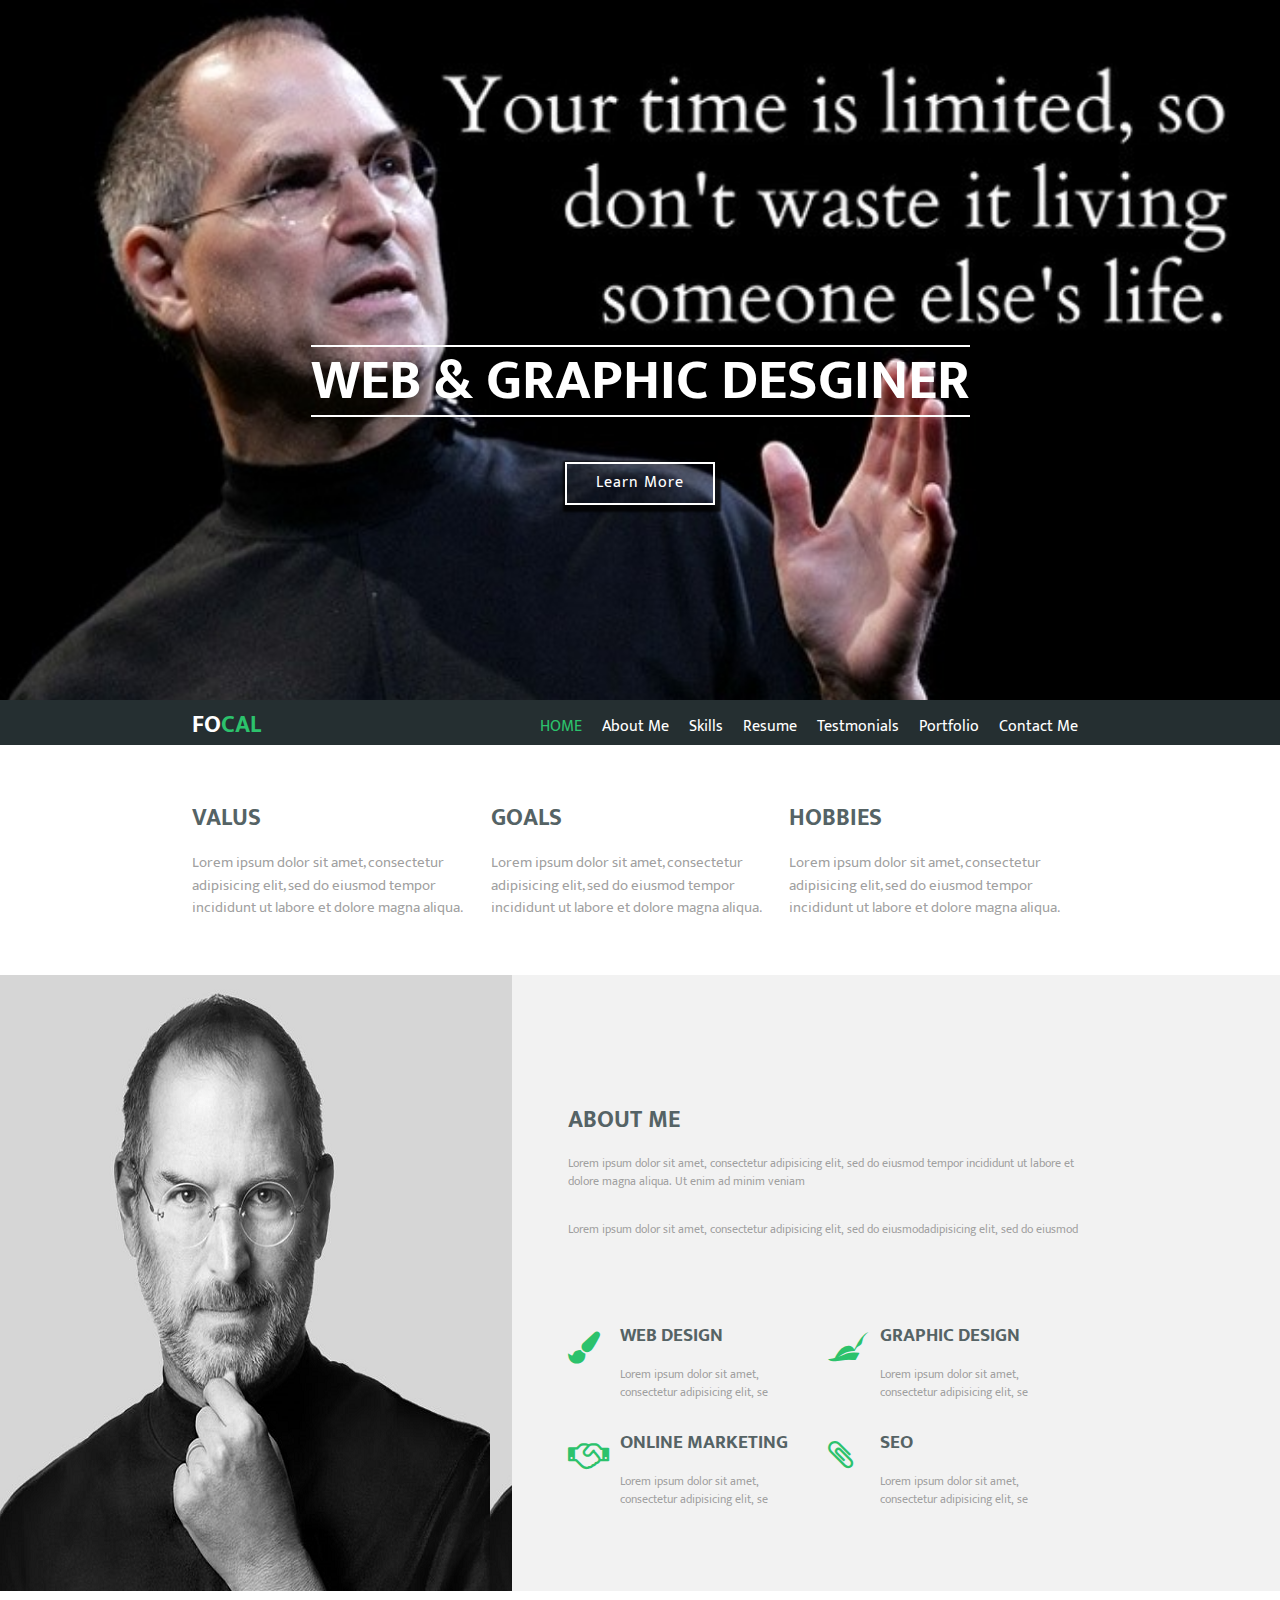
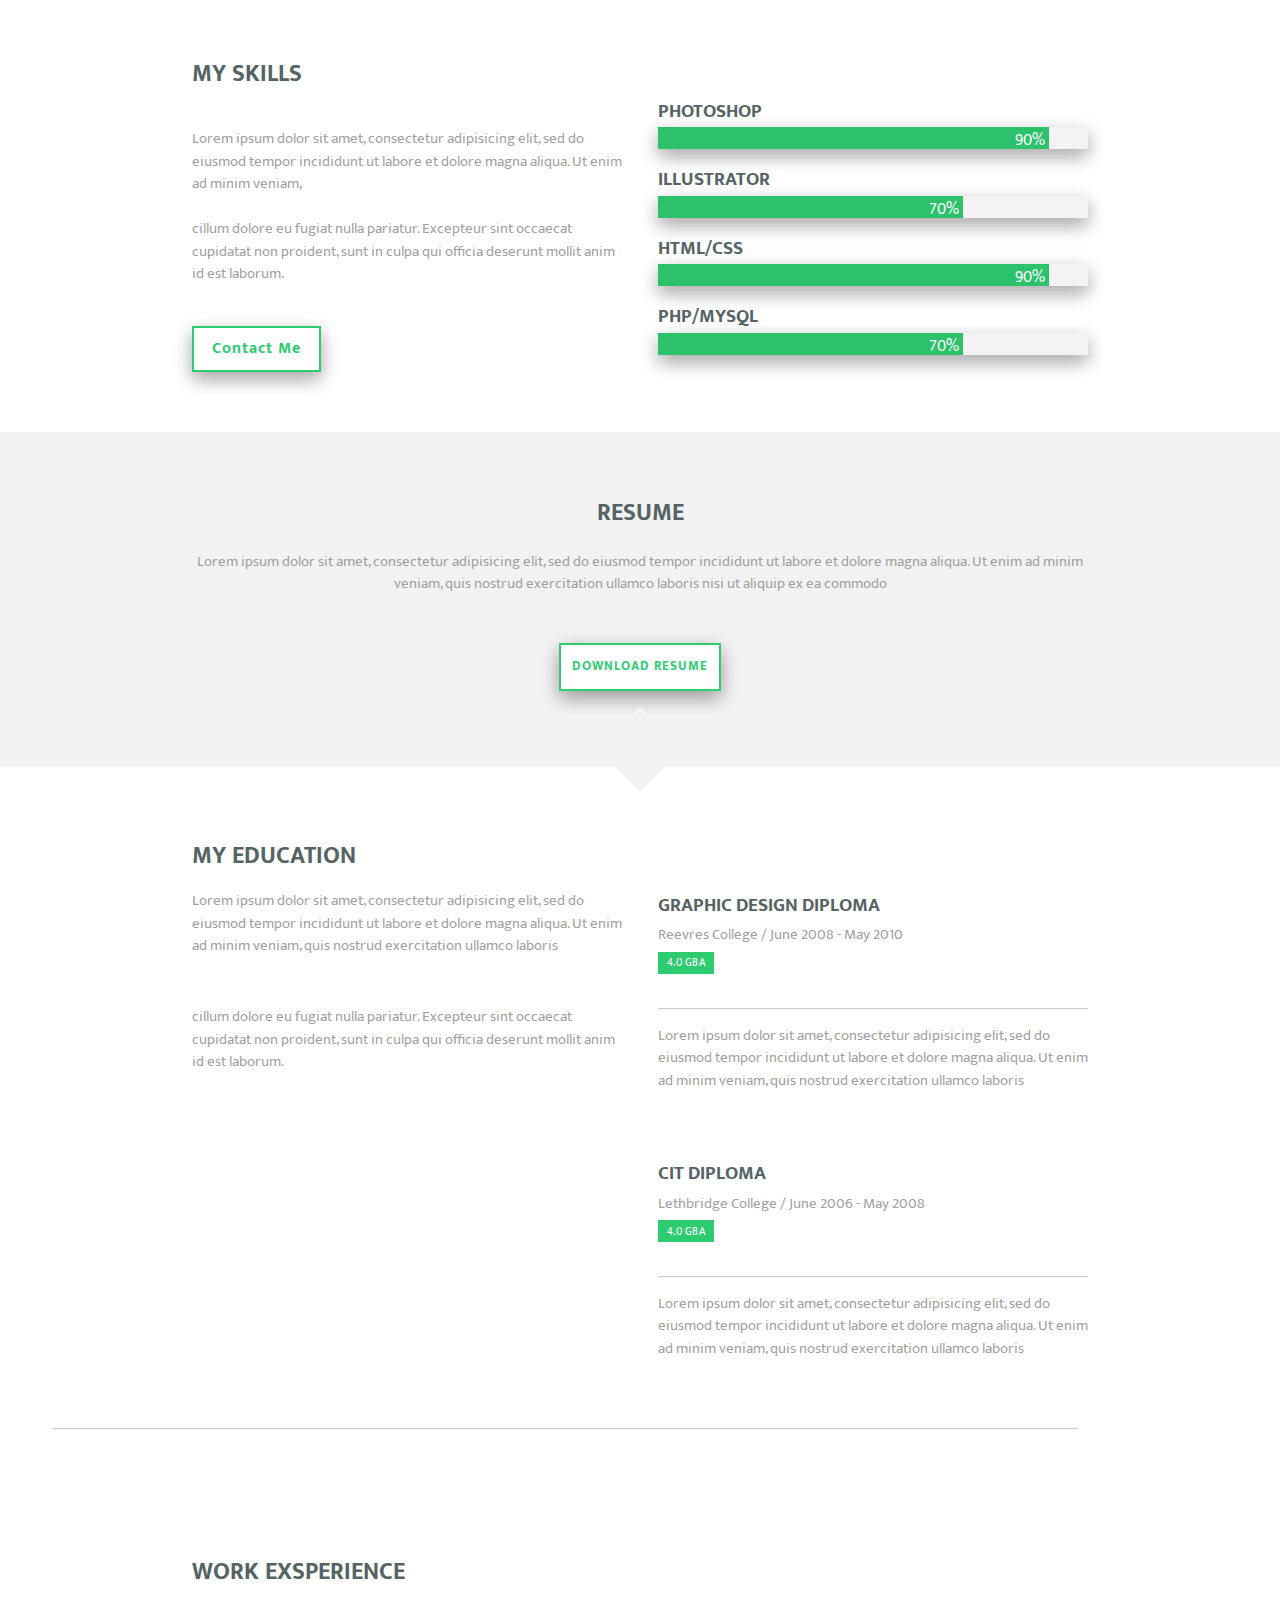
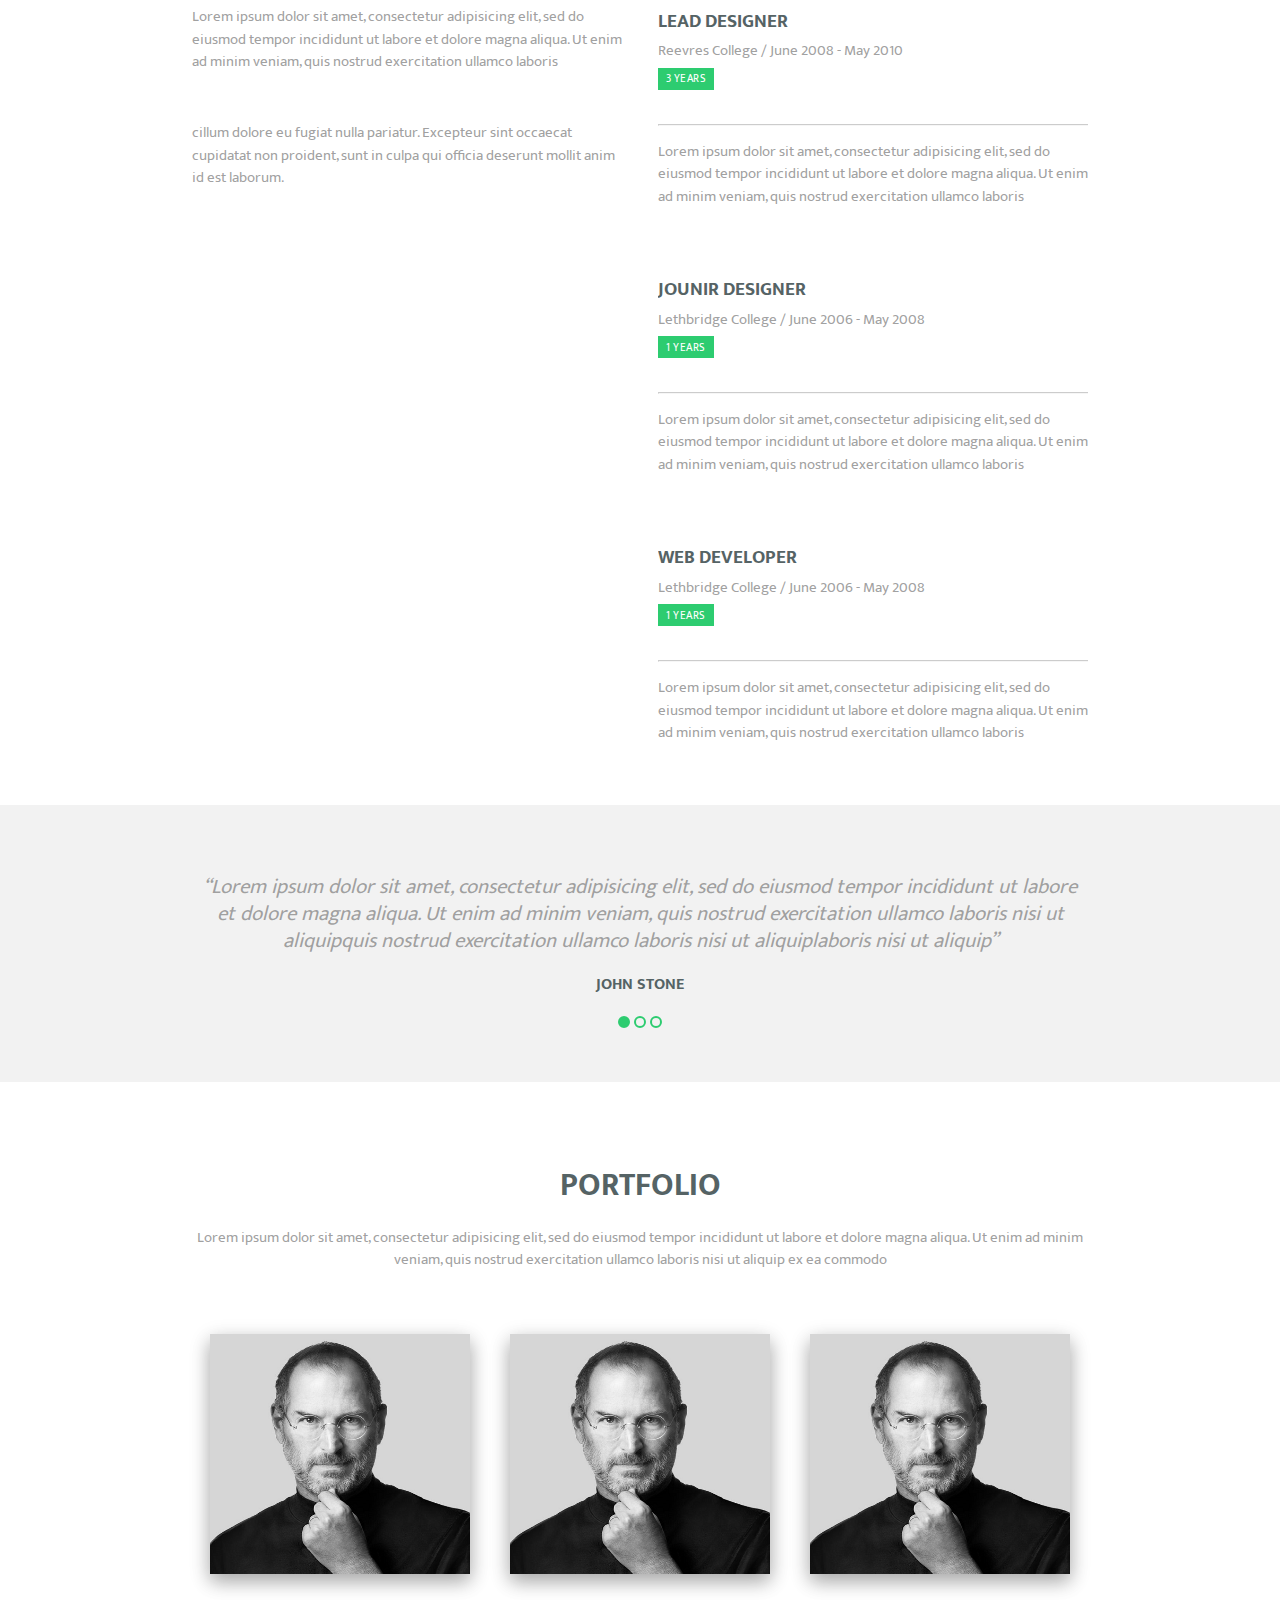
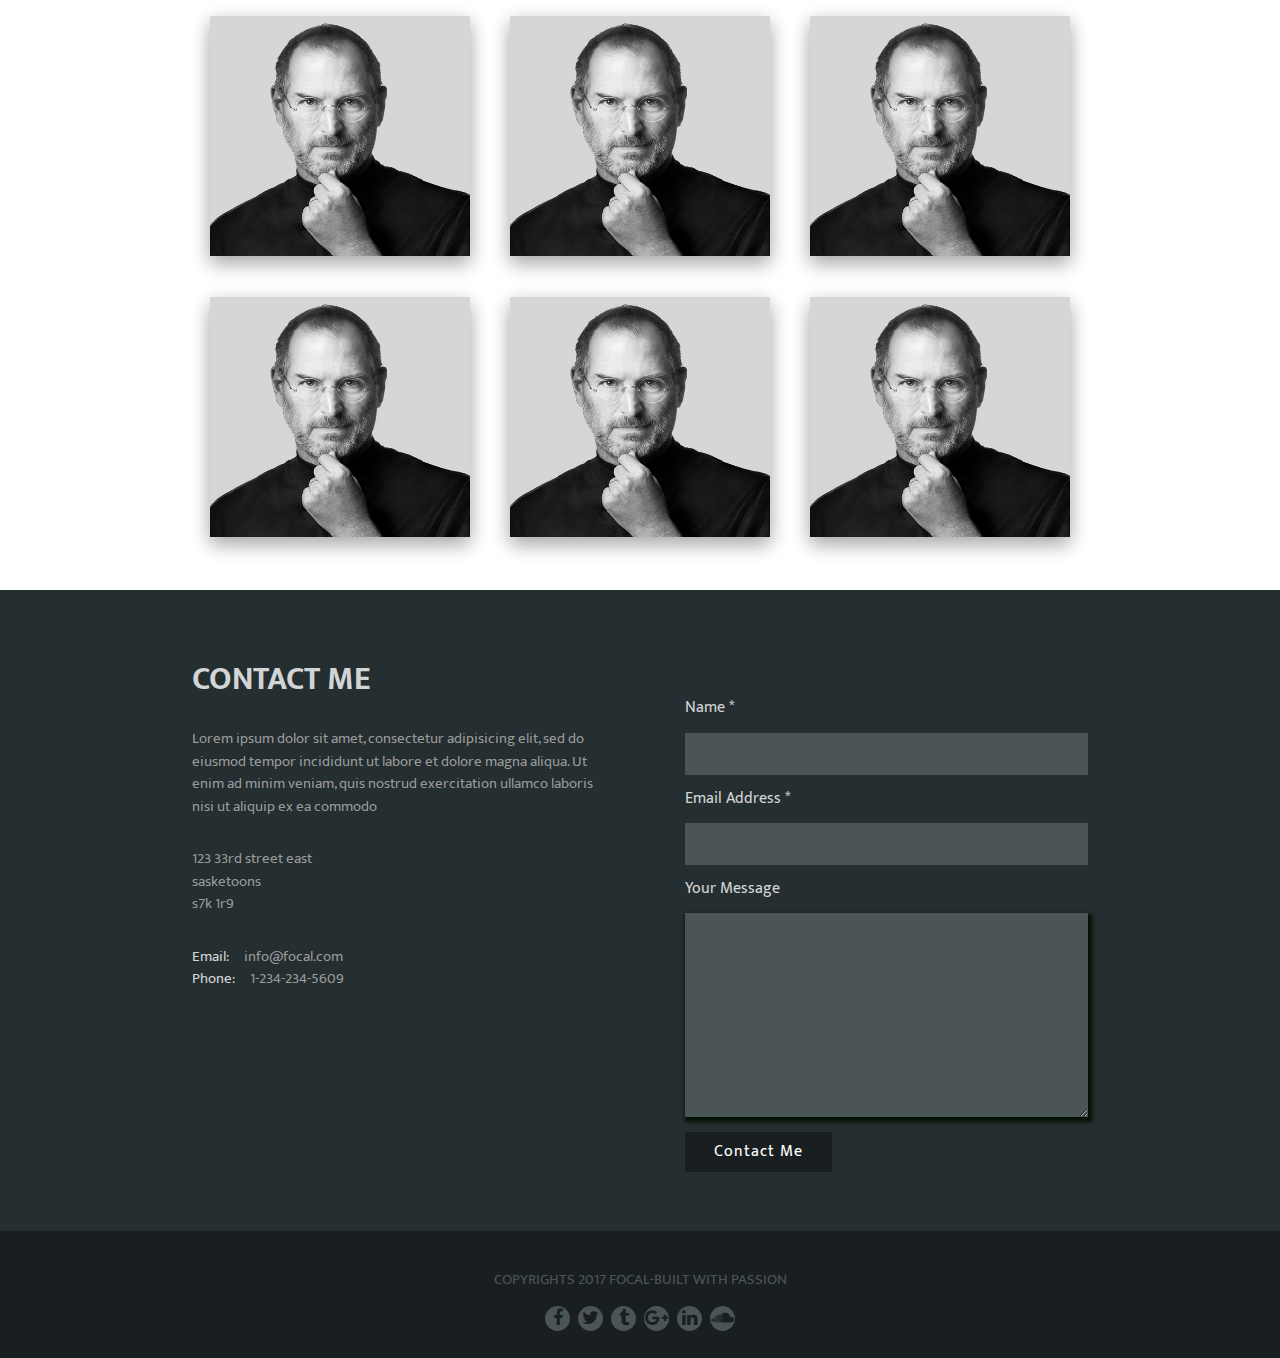
<file: index.html>
<!DOCTYPE html>
<html>
	<head>
		<meta charset="utf-8">
		<title>Focal</title>
		<link href="https://fonts.googleapis.com/css?family=Mukta" rel="stylesheet">
		<link rel="stylesheet" type="text/css" href="Css/font-awesome.min.css">
		<link rel="stylesheet" type="text/css" href="Css/normalize.css">
		<link rel="stylesheet" type="text/css" href="Css/costome.css">
	</head>
	<body>
		<!-- Start Header  -->
		<div class="header">
			<div class="container">
				<div class="slider">
					<h1>web &amp; graphic desginer</h1>
					<input type="button" value="learn more">
				</div>
			</div>
			</div>			
		<!--  End Header  -->
		<!-- 	Start navbar 	-->

			 <div class="navbar">
			 	<div class="container">
			 	<h2>fo<span>cal</span></h2>
			 	<ul>
			 		<li class="active">home</li>
			 		<li><a href="#about">about me</a></li>
			 		<li><a href="#skills">skills</a></li>
			 		<li><a href="#resume">resume</a></li>
			 		<li><a href="#testimonials">testmonials</a></li>
			 		<li><a href="#portfolio">portfolio</a></li>
			 		<li><a href="#contact">contact me</a></li>
			 	</ul>
			 	</div>
			 </div>
		

		<!--	End 	Navbar 	-->

		<!-- Start Dreems  -->

		<div class="dreems">
			<div class="container">
				<div class="goals">
					<h2>Valus</h2>
					<p>Lorem ipsum dolor sit amet, consectetur adipisicing elit, sed do eiusmod
					tempor incididunt ut labore et dolore magna aliqua.
					</p>
				</div>
				<div class="goals">
					<h2>Goals</h2>
					<p>Lorem ipsum dolor sit amet, consectetur adipisicing elit, sed do eiusmod
					tempor incididunt ut labore et dolore magna aliqua.
				</div>
				<div class="goals">
					<h2>Hobbies</h2>
					<p>Lorem ipsum dolor sit amet, consectetur adipisicing elit, sed do eiusmod
					tempor incididunt ut labore et dolore magna aliqua.
					</p>
				</div>
			</div>
		</div>

		<!--	End Dreems 	-->


		<!--	Start About Me 	-->

		<div class="about" id="about">
			<div class="image">
			</div>
			<div class="container">
				<div class="right-side">
					 <div class="info">
					 	<h2>About me</h2>
					 	<p>Lorem ipsum dolor sit amet, consectetur adipisicing elit, sed do eiusmod
					 	tempor incididunt ut labore et dolore magna aliqua. Ut enim ad minim veniam<br><br></p>
					 	<p>Lorem ipsum dolor sit amet, consectetur adipisicing elit, sed do eiusmodadipisicing elit, sed do eiusmod</p>
					 </div>
					 <div class="matches">
						 <div>
						  	<div class="icon">
					 			<i class="fa fa-paint-brush" aria-hidden="true"></i>
					 		</div>
						 	<div class="matches-content">
						 	<h3>Web design</h3>
						 	<p>Lorem ipsum dolor sit amet, consectetur adipisicing elit, se</p>
						 	</div>
						 </div>
						 <div>
						  	<div class="icon">
								<i class="fa fa-pied-piper" aria-hidden="true"></i>
					 		</div>
						 	<div class="matches-content">
						 	<h3>Graphic design</h3>
						 	<p>Lorem ipsum dolor sit amet, consectetur adipisicing elit, se</p>
						 	</div>
						 </div>
						 <div>
						  	<div class="icon">
					 			<i class="fa fa-handshake-o" aria-hidden="true"></i>
					 		</div>
						 	<div class="matches-content">
						 	<h3>Online marketing</h3>
						 	<p>Lorem ipsum dolor sit amet, consectetur adipisicing elit, se</p>
						 	</div>
						 </div>
						 <div>
						  	<div class="icon">
					 			<i class="fa fa-paperclip" aria-hidden="true"></i>
					 		</div>
						 	<div class="matches-content">
						 	<h3>Seo</h3>
						 	<p>Lorem ipsum dolor sit amet, consectetur adipisicing elit, se</p>
						 	</div>
						 </div>
					 </div>
				</div>
			</div>
		</div>

		<!-- End  About Me 	-->


		<!-- Start  My Skills 	-->
		<div class="skills" id="skills">
			<div class="container">
				<div class="info">
					<h2>My skills</h2>
					<p>Lorem ipsum dolor sit amet, consectetur adipisicing elit, sed do eiusmod
					tempor incididunt ut labore et dolore magna aliqua. Ut enim ad minim veniam,
					 <br>	 <br>
					cillum dolore eu fugiat nulla pariatur. Excepteur sint occaecat cupidatat non
					proident, sunt in culpa qui officia deserunt mollit anim id est laborum.</p>
					
					<div class="button"><input type="button" value="contact me"></div>

				</div>
				<div class="progs">
					<h3>photoshop</h3>
					<div class="progress">
						<div class="prog">
							90%
						</div>
					</div>

					<h3>illustrator</h3>
					<div class="progress">
						<div class="prog other">
							70%
						</div>
					</div>
				
					<h3>html/css</h3>
					<div class="progress">
						<div class="prog">
							90%
						</div>
					</div>
				
					<h3>php/mysql</h3>
					<div class="progress">
						<div class="prog other">
							70%
						</div>
					</div>
				</div>
			</div>
		</div>
		<!-- End   My  Skills 	-->


		<!-- Start	Resume 	-->

		<div class="resume" id="resume">
			<div class="container">
				<div class="content">
					<h2>Resume</h2>
					<div class="script">
						<p>
							Lorem ipsum dolor sit amet, consectetur adipisicing elit, sed do eiusmod
							tempor incididunt ut labore et dolore magna aliqua. Ut enim ad minim veniam,
							quis nostrud exercitation ullamco laboris nisi ut aliquip ex ea commodo
						</p>
					</div>
					<div class="button">
						<input type="button" value="download resume">
					</div>
					<div class="cube"></div>
				</div>
			</div>
		</div>

		<!--	End 	Resume 	-->


		<!--	Start 	My 	Education 	-->

		<div class="education">
			<div class="container">
				<div class="top-box">
					<div class="left-side">
						<h2>my education</h2>
						<p>
							Lorem ipsum dolor sit amet, consectetur adipisicing elit, sed do eiusmod
							tempor incididunt ut labore et dolore magna aliqua. Ut enim ad minim veniam,
							quis nostrud exercitation ullamco laboris 
						</p>
							<br>
						<p>
							cillum dolore eu fugiat nulla pariatur. Excepteur sint occaecat cupidatat non
							proident, sunt in culpa qui officia deserunt mollit anim id est laborum.
						</p>
					</div>
					<div class="right-side">
						<h3 class="rs-h3s">graphic design diploma</h3>
						<p>reevres college / june 2008 - may 2010</p>
						<p class="small"> 4.0 gba </p>
						<hr>
						<p>
							Lorem ipsum dolor sit amet, consectetur adipisicing elit, sed do eiusmod
							tempor incididunt ut labore et dolore magna aliqua. Ut enim ad minim veniam,
							quis nostrud exercitation ullamco laboris
						</p>
					
						<h3 class="rs-h3s">cit diploma</h3>
						<p>lethbridge college / june 2006 - may 2008</p>
						<p class="small"> 4.0 gba </p>
						<hr>
						<p>
							Lorem ipsum dolor sit amet, consectetur adipisicing elit, sed do eiusmod
							tempor incididunt ut labore et dolore magna aliqua. Ut enim ad minim veniam,
							quis nostrud exercitation ullamco laboris
						</p>
					</div>
				</div>
			</div>
		</div>
		<!-- 	End 	My 	Education 	-->
		<hr class="h-r">

		<!--	Start 	Work 	Exsperience 	-->

		<div class="exsperience">
			<div class="container">
				<div class="top-box">
					<div class="left-side">
						<h2>Work Exsperience</h2>
						<p>
							Lorem ipsum dolor sit amet, consectetur adipisicing elit, sed do eiusmod
							tempor incididunt ut labore et dolore magna aliqua. Ut enim ad minim veniam,
							quis nostrud exercitation ullamco laboris 
						</p>
							<br>
						<p>
							cillum dolore eu fugiat nulla pariatur. Excepteur sint occaecat cupidatat non
							proident, sunt in culpa qui officia deserunt mollit anim id est laborum.
						</p>
					</div>
					<div class="right-side">
						<h3 class="rs-h3s">lead designer</h3>
						<p>reevres college / june 2008 - may 2010</p>
						<p class="small"> 3 years </p>
						<hr>
						<p>
							Lorem ipsum dolor sit amet, consectetur adipisicing elit, sed do eiusmod
							tempor incididunt ut labore et dolore magna aliqua. Ut enim ad minim veniam,
							quis nostrud exercitation ullamco laboris
						</p>
					
						<h3 class="rs-h3s">jounir designer</h3>
						<p>lethbridge college / june 2006 - may 2008</p>
						<p class="small"> 1 years </p>
						<hr>
						<p>
							Lorem ipsum dolor sit amet, consectetur adipisicing elit, sed do eiusmod
							tempor incididunt ut labore et dolore magna aliqua. Ut enim ad minim veniam,
							quis nostrud exercitation ullamco laboris
						</p>
						
						<h3 class="rs-h3s">web developer</h3>
						<p>lethbridge college / june 2006 - may 2008</p>
						<p class="small"> 1 years </p>
						<hr>
						<p>
							Lorem ipsum dolor sit amet, consectetur adipisicing elit, sed do eiusmod
							tempor incididunt ut labore et dolore magna aliqua. Ut enim ad minim veniam,
							quis nostrud exercitation ullamco laboris
						</p>
					</div>
				</div>
			</div>
		</div>

		<!-- 	End 	Work 	Exsperinece 	-->

		<!-- 	Start 	Testmonials 	-->

		<div class="testimonials" id="testimonials">
			<div class="container">
				<div class="slider">
					<div class="comment">
						<p>
								&#8220;Lorem ipsum dolor sit amet, consectetur adipisicing elit, sed do eiusmod
								tempor incididunt ut labore et dolore magna aliqua. Ut enim ad minim veniam,
								quis nostrud exercitation ullamco laboris nisi ut aliquipquis nostrud exercitation ullamco laboris nisi ut aliquiplaboris nisi ut aliquip&#8221;
						</p>
						<h4>john stone</h4>
					</div>
				</div>
				<div class="dots">
					<div class="active"></div>
					<div></div>
					<div></div>
				</div>
			</div>
		</div>

		<!--	End 	Testimonials 	-->


		<!-- 	Start 	Portfolio 		-->
		
		<div class="portfolio" id="portfolio">
			<div class="container">
				<div class="top-part">
					<h1>portfolio</h1>
					<P>
						Lorem ipsum dolor sit amet, consectetur adipisicing elit, sed do eiusmod
						tempor incididunt ut labore et dolore magna aliqua. Ut enim ad minim veniam,
						quis nostrud exercitation ullamco laboris nisi ut aliquip ex ea commodo
					</P>
					<div class="grid">
						<div>
							<img src="images/steve-jobs.png">
							<img src="images/steve-jobs.png">
							<img src="images/steve-jobs.png">
						</div>
						<div>
							<img src="images/steve-jobs.png">
							<img src="images/steve-jobs.png">
							<img src="images/steve-jobs.png">
						</div>
						<div>
							<img src="images/steve-jobs.png">
							<img src="images/steve-jobs.png">
							<img src="images/steve-jobs.png">
						</div>
					</div>
				</div>
			</div>
		</div>

		<!-- 	End 	Portfolio 		-->

		<!-- 	Start 	Footer 			-->

		<div class="footer" id="contact">
			<div class="container">
				<div class="left-side">
				<h1>contact me</h1>
				<P>
					Lorem ipsum dolor sit amet, consectetur adipisicing elit, sed do eiusmod
					tempor incididunt ut labore et dolore magna aliqua. Ut enim ad minim veniam,
					quis nostrud exercitation ullamco laboris nisi ut aliquip ex ea commodo
				</P>
				<p>
					123 33rd street east<br>
					sasketoons<br>
					s7k 1r9
				</p>
				<p>
					<span class="paint">email: </span> &nbsp; &nbsp; info@focal.com<br>
					<span class="paint">phone: </span> &nbsp; &nbsp; 1-234-234-5609
				</p>
				</div>
				<div class="right-side">
				<label>name *</label>
				<input type="text" required>
				<label>email address *</label>
				<input type="email" required>
				<label>your message</label>
				<textarea></textarea>
				<input type="button" value="contact me">
				</div>
			</div>
			<div class="bottom-part">
				<div class="copyrights">copyrights 2017 focal-built with passion</div>
				<div class="icon">
					<span><i class="fa fa-facebook"></i></span>
					<span><i class="fa fa-twitter" aria-hidden="true"></i></span>					
					<span><i class="fa fa-tumblr" aria-hidden="true"></i></span>
					<span><i class="fa fa-google-plus" aria-hidden="true"></i></span>
					<span><i class="fa fa-linkedin" aria-hidden="ture"></i></span>
					<span><i class="fa fa-soundcloud" aria-hidden="true"></i></span>
				</div>
			</div>
		</div>

		<!-- 	End 	Footer 			-->
	</body>
</html>
</file>
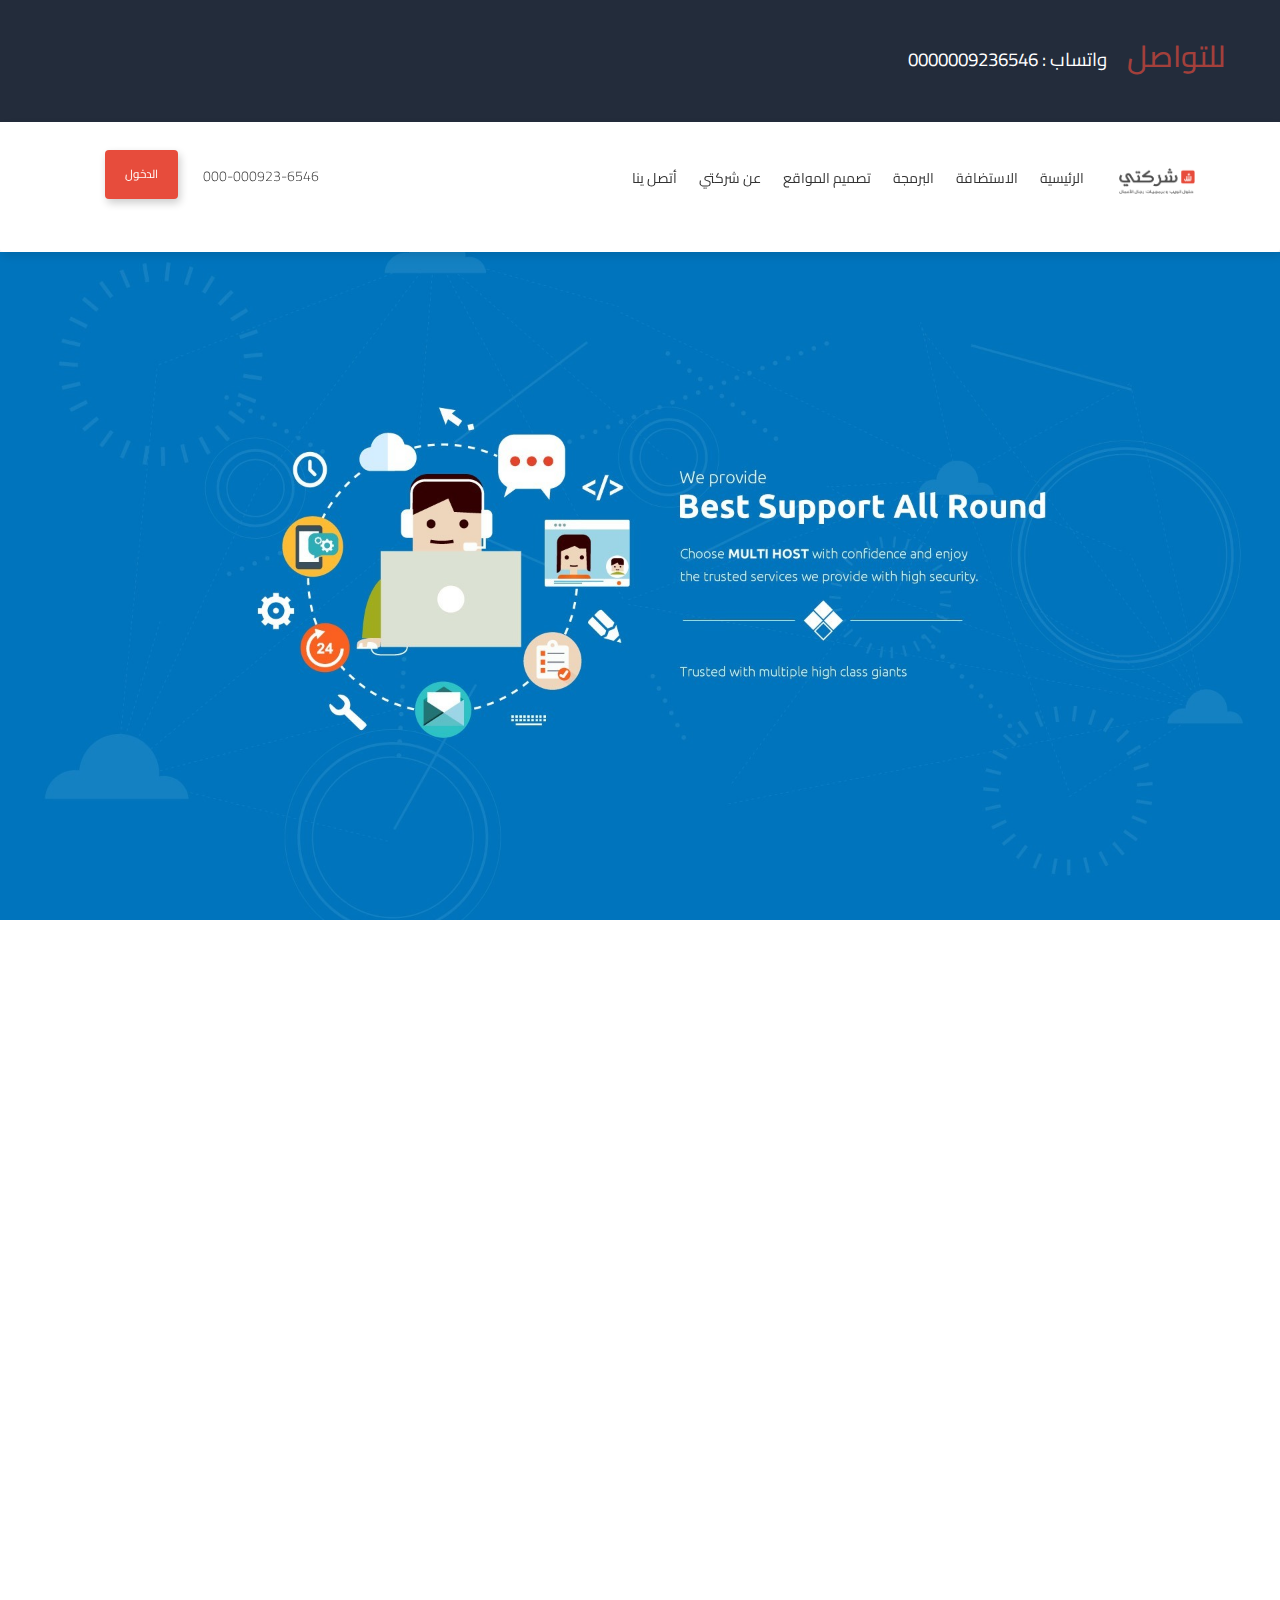
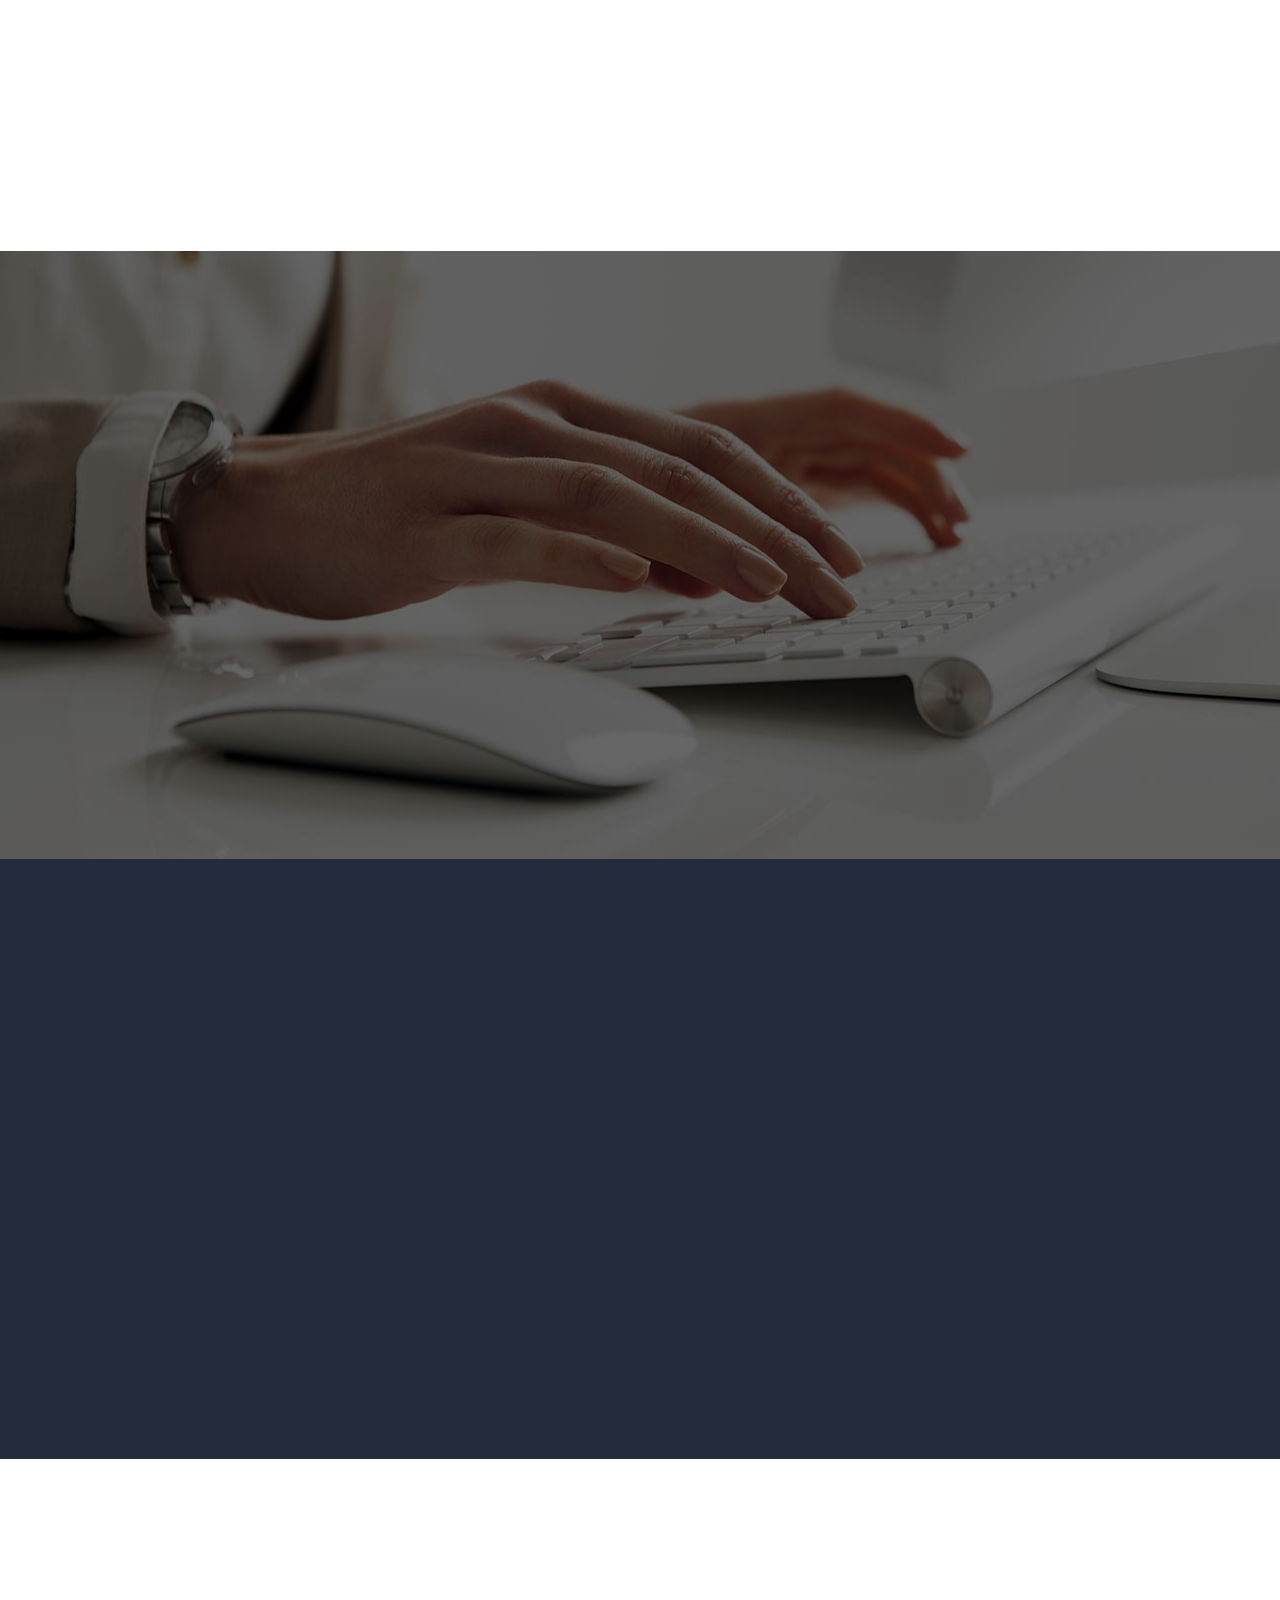
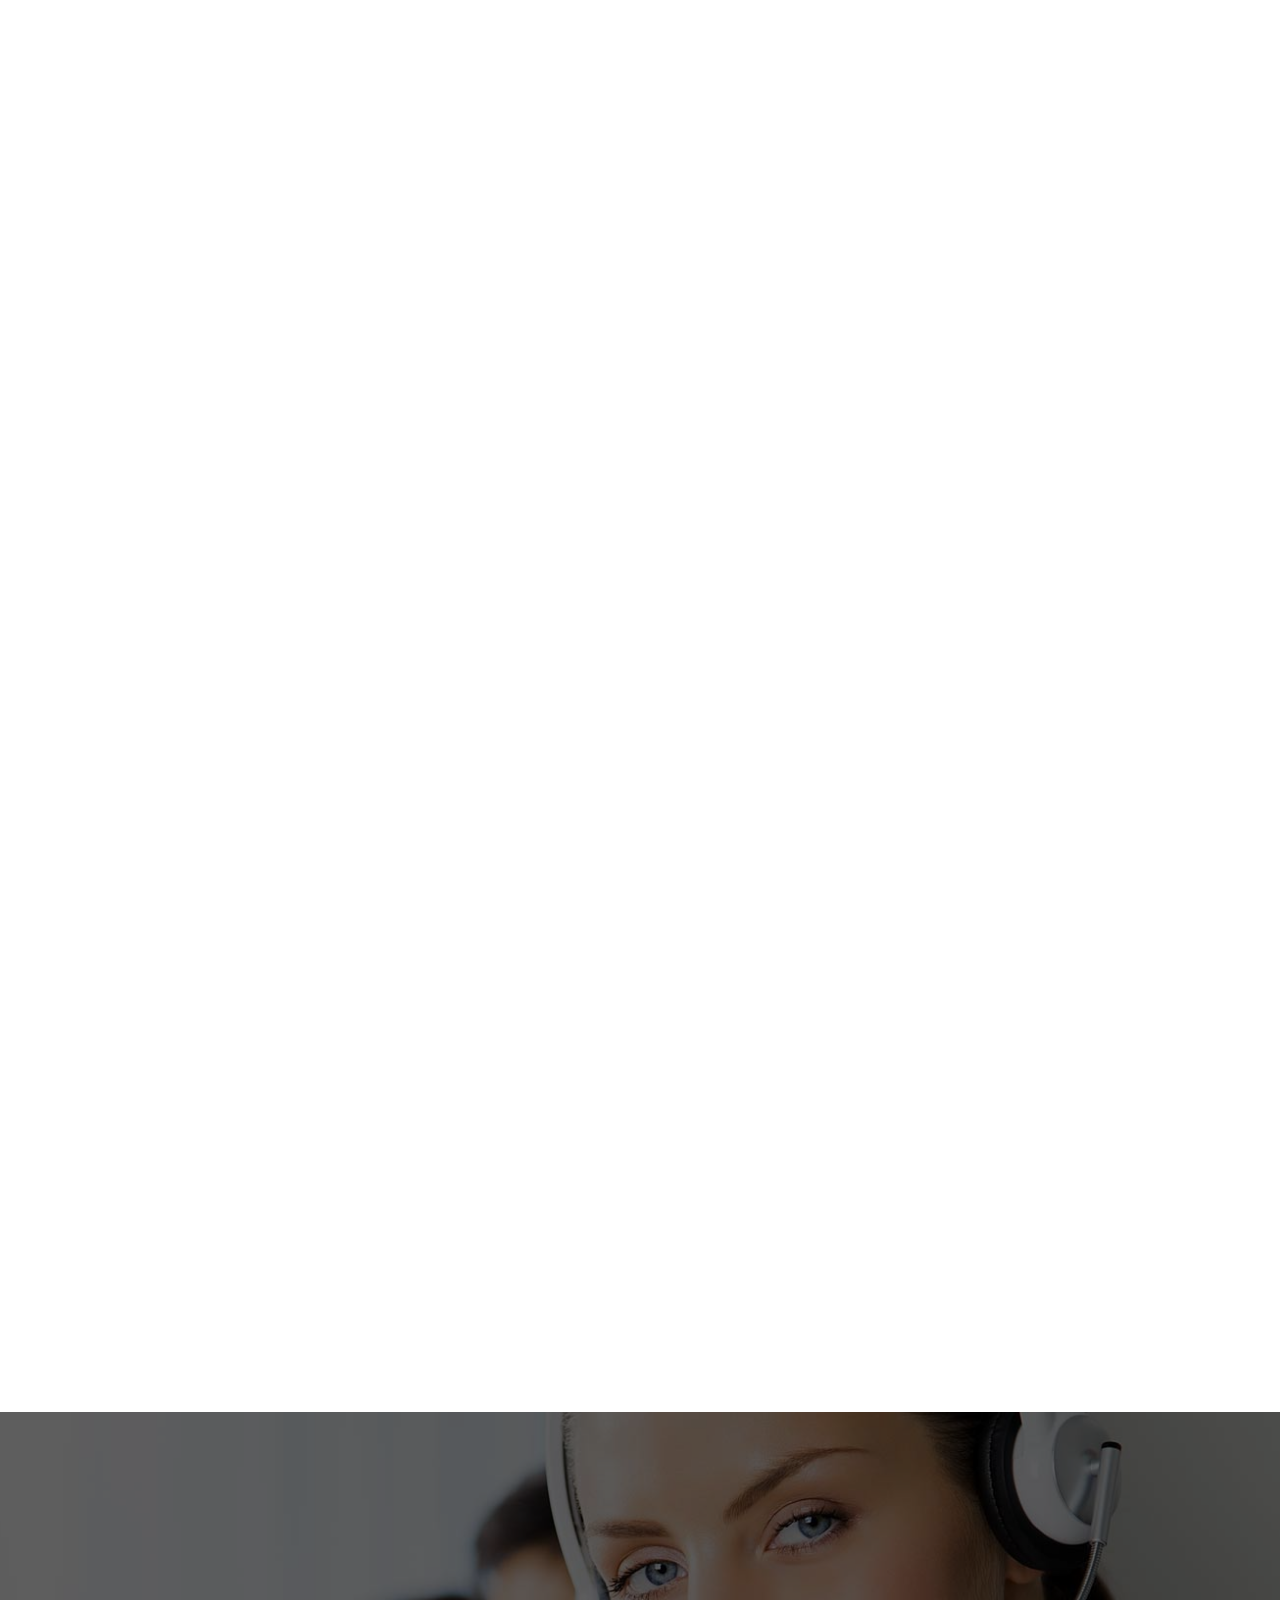
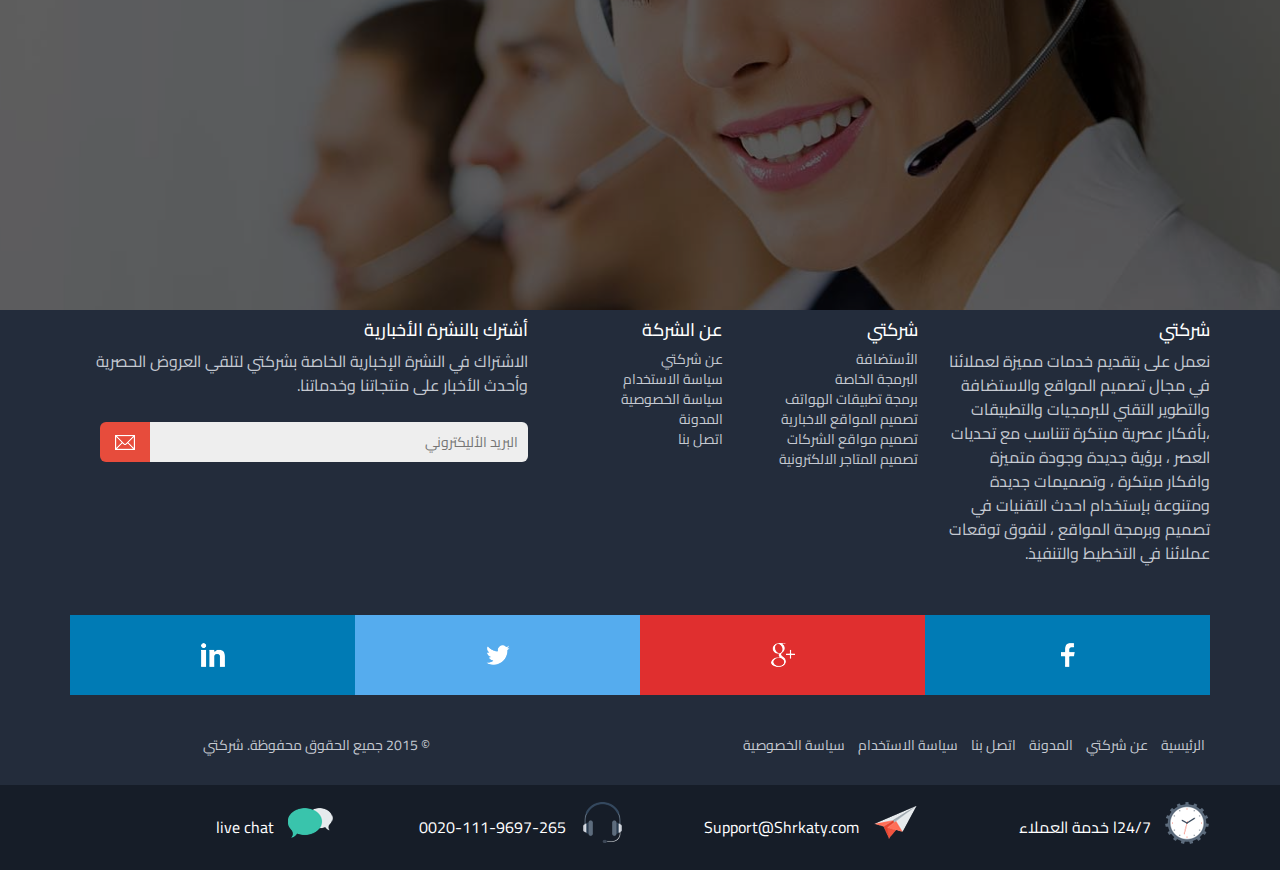
<file: new shrkaty/index.html>
<!DOCTYPE html>
<html lang="en">
  <head>
    <!-- Required meta tags -->
    <meta charset="utf-8">
    <meta name="viewport" content="width=device-width, initial-scale=1, shrink-to-fit=no">
    <!--Font-->
    <link href="https://fonts.googleapis.com/css?family=Cairo" rel="stylesheet">
    <!-- Bootstrap CSS -->
    <link rel="stylesheet" type="text/css" href="css/bootstrap.min.css">
    <!--Animate Css-->
    <link rel="stylesheet" href="css/animate.css">
    <!--Styles Css-->
    <link rel="stylesheet" type="text/css" href="css/costom.css">
  </head>
  <body dir="rtl">
<!--~~~~~~~~~~~~~~~~~~~~~~~~~~~~~~~~~~~~~~~~~~~~~~~~~~~~~~~~~~~~~~~~~~~~~~~~~~~~~~~~~~~~~~~~~~~~~~~~~~-->

  	<!-- 	Start Header 	-->
  	<header>
		<section class="top-sec">
		  	<div class="container">
				<div class="row">
			  		<div class="contact-sec">
			  			<h2 class="pull-right wow fadeInLeft">للتواصل</h2>
			  			<div class="numper"> واتساب : 0000009236546</div>
			  		</div><!--col-->
			  	</div><!--row-->
			</div><!--container-->
		</section>
		<section  class="nav-fix">
			<nav class="navbar navbar-inverse" data-spy="affix" data-offset-top="129">
				<div class="container">
				    <div class="navbar-header">
					      <button type="button" class="navbar-toggle" data-toggle="collapse" data-target="#myNavbar">
					        <span class="icon-bar"></span>
					        <span class="icon-bar"></span>
					        <span class="icon-bar"></span>                        
					      </button>
						<div class="logo-sec pull-right">
						<div class="logo">
						 <a class="navbar-brand" href="#">
							<img  class="img-responsive" src="images/logo.png"></a>
						</div>
						</div>
					</div>
					<div class="nav-content wow fadeIn">
						<div class="collapse navbar-collapse" id="myNavbar">
						<div class="right-side pull-right">
							<ul class="list-unstyled list-inline wow fadeInLeft">
								<li role="presentation active">
				  					<div class="dropdown">
				  					<button class="dropbtn">الرئيسية</button>
				  					</div>
				  				</li>

				  				<li role="presentation">
				  					<div class="dropdown">
				  					<button class="dropbtn">الاستضافة</button>
				  					<div class="dropdown-content">
				  						<div>
				  						<a href="e-commerce.html">الاستضافة</a>
				  						<a href="company.html">السيرفرات الكاملة</a>
				  						</div>
				  					</div>
				  					</div>
				  				</li>

				  				<li role="presentation">
				  					<div class="dropdown">
				  					<button class="dropbtn">البرمجة</button>
				  					<div class="dropdown-content">
				  						<div>
				  						<a href="e-commerce.html">البرمجة الخاصة</a>
				  						<a href="company.html">برمجة تطبيقات الهواتف الذكية</a>
				  						</div>
				  					</div>
				  					</div>
				  				</li>

				  				<li role="presentation">
				  					<div class="dropdown">
				  					<button class="dropbtn">تصميم المواقع</button>
				  					<div class="dropdown-content">
				  						<div>
				  						<a href="e-commerce.html">تصميم المتاجر الالكترونية</a>
				  						<a href="company.html">تصميم مواقع الشركات</a>
				  						<a href="real-estate.html">تصميم المواقع العقارية</a>
				  						<a href="newspaper.html">تصميم المواقع الاخبارية</a>
				  						<a href="classifieds.html">تصميم مواقع الاعلانات المبوبة</a>
				  						<a href="personal.html">تصميم موقع شخصي</a>
				  						</div>
				  					</div>
				  					</div>
				  				</li>

				  				<li role="presentation">
				  					<div class="dropdown">
				  					<button class="dropbtn">عن شركتي</button>
				  					</div>
				  				</li>



				  				<li role="presentation">
				  					<div class="dropdown">
				  					<button class="dropbtn">أتصل ينا</button>
				  					</div>
				  				</li>

							</ul>
						</div><!--right-side-->
						<div class="left-side pull-left wow fadeInRight">
								<a class="btn navbar-btn pull-left" href="#">الدخول</a>
								<div class="visible-lg-inline-block lead">000-000923-6546</div>
						</div><!--left-side-->
					</div><!--container-->
					</div>
				</div><!--Nav-content-->
			</nav>
		</section>
		<div class="clearfix"></div>
	</header>
  	<!-- End 	 Header 	-->

<!--~~~~~~~~~~~~~~~~~~~~~~~~~~~~~~~~~~~~~~~~~~~~~~~~~~~~~~~~~~~~~~~~~~~~~~~~~~~~~~~~~~~~~~~~~~~~~~~~~~-->

  	<!-- 	Slider 	-->

	<div class="frame-sec">
		<iframe data-src="swiper.html" scrolling="no" frameborder="0" src="swiper.html"></iframe>
	</div>

  	<!--	Slider  -->

<!--~~~~~~~~~~~~~~~~~~~~~~~~~~~~~~~~~~~~~~~~~~~~~~~~~~~~~~~~~~~~~~~~~~~~~~~~~~~~~~~~~~~~~~~~~~~~~~~~~~-->

    <!-- 	Start  Our Service 	-->

    <section class="our-service">
    	<div class="container">
    		<div class="row wow fadeInDown">
    			<div class="entery-sec text-center">
    				<h1>خدماتنا</h1>
    				<p class="lead text-muted">تعتبر “شركتي” إحدى الأسماء الرائدة في تقديم الحلول الالكترونية ، تعمل على تقديم الحلول المتميزة للقطاعين الاعمال والافراد</p>
    			</div>
    		</div><!--row-->
    		<div class="row wow fadeIn">
	    		<div class="tabs-sec center-block fadeInDown wow">
	    			<div class="tabs text-muted">
					  <ul class="nav nav-tabs center-block">
              <li class="active"><a data-toggle="tab" href="#menu3">تصميم وبرمجه المواقع</a></li>
              <li><a data-toggle="tab" href="#menu2">استضافة</a></li>
              <li><a data-toggle="tab" href="#menu1">تطبيقات الموبايل</a></li>
					    <li><a data-toggle="tab" href="#home">حلول الاعمال للشركات</a></li>
					  </ul>
				 	</div>
				</div><!--Taps-section-->

				<div class="content-sec">
				  <div class="tab-content fadeInUp wow">
				    <div id="home" class="tab-pane fade">
				     <div class="row">
				    		<div class="col-md-6">
							<img  alt="" class="img-big" src="images/slider-image-21.png">
				    		</div>

				    		<div class="col-md-6 text-center">

				    			<div class="row">
				    				<div class="col-sm-6">
				    					<img  alt="" class="img-circle" src="images/icon-54.png">
				    					<h3>برمجيات مواقع سياحية</h3>
				    					<p class="text-muted">نقدم جودة عالية فى برمجة مواقع السياحة والبوكينج .. وعرض الرحلات والحجز والدفع اون لين</p>
				    				</div>
				    				<div class="col-sm-6">
										<img  alt="" class="img-circle" src="images/icon-53.png">
										<h3>برمجيات لمواقع شركات</h3>
										<p class="text-muted">نخدم المؤسسات الحكومية ونتيح لهم فرصة انشاء مواقع تخدم نشاطهم التجاري</p>
				    				</div>
				    			</div><!--row-->
<!--~~~~~~~~~~~~~~~~~~~~~~~~~~~~~~~~~~~~~~~~~~~~~~~~~~~~~~~~~~~~~~~~~~~~~~~~~~~~~~~~~~~~~~~~~~~~~~~~~~-->
				    			<div class="row">
				    				<div class="col-sm-6">
										<img  alt="" class="img-circle" src="images/icon-56.png">
										<h3>برمجيات مواقع الافراد</h3>
										<p class="text-muted">دائما لدينا الجديد فى برمجيات مواقع للأفراد فى مختلف المجالات ونسعى دائما الى تطوير افكار العميل</p>
				    				</div>
				    				<div class="col-sm-6">
										<img  alt="" class="img-circle" src="images/icon-55.png">
										<h3>برمجيات لجهات حكومية</h3>
										<p class="text-muted">نقدم عروض مناسبة للجهات الحكومية داخل وخارج المملكة لتقديم اعلي جودة فى انشاء موقعهم الالكتروني</p>
				    				</div>
				    			</div><!--row-->
				    		</div><!-- col-md-6-->
				    	</div><!--row-->
				    </div>
<!--~~~~~~~~~~~~~~~~~~~~~~~~~~~~~~~~~~~~~~~~~~~~~~~~~~~~~~~~~~~~~~~~~~~~~~~~~~~~~~~~~~~~~~~~~~~~~~~~~~-->
				    <div id="menu1" class="tab-pane fade">
				     <div class="row">
				    		<div class="col-md-6 text-center">

				    			<div class="row">
				    				<div class="col-sm-6">
				    					<img  alt="" class="img-circle" src="images/android.png">
				    					<h3>اندرويد</h3>
				    					<p class="text-muted">نصمم …نبتكر ….نطور أفضل التطبيقات الخاصه بأجهزه الهاتف التى تعمل بنظام الاندرويد</p>
				    				</div>
				    				<div class="col-sm-6">
										<img  alt="" class="img-circle" src="images/iphone.png">
										<h3>IOS</h3>
										<p class="text-muted">نصمم …نبتكر ….نطور أفضل التطبيقات الخاصه بأجهزه الايفون</p>
				    				</div>
				    			</div><!--row-->
<!--~~~~~~~~~~~~~~~~~~~~~~~~~~~~~~~~~~~~~~~~~~~~~~~~~~~~~~~~~~~~~~~~~~~~~~~~~~~~~~~~~~~~~~~~~~~~~~~~~~-->				    			<div class="row">
				    				<div class="col-sm-6 invisible">
										<img  alt="" class="img-circle">
										<h3>احصائيات شاملة</h3>
										<p class="text-muted">يمكنك جمع كافة الاحصائيات الخاصة بموقعك فى صفحة واحدة فقط دون اللجوء لدخول الكثير من الصفحات لجمع احصائيات موقعك.</p>
				    				</div>
				    				<div class="col-sm-6">
										<img  alt="" class="img-circle" src="images/windowsphone.png">
										<h3>وندوز فون</h3>
										<p class="text-muted">لدينا الموهبه والقدرات فى إبتكار افضل التصميمات للتطبيقات …. فقط تخيل ونحن نحقق لك ما تريد</p>
				    				</div>
				    			</div><!--row-->
				    		</div><!-- col-md-6-->
				    		<div class="col-md-6">
										<img  alt="" class="img-big" src="images/slider-image-8.png">
							    	</div>
				    	</div><!--row-->
				    </div>
<!--~~~~~~~~~~~~~~~~~~~~~~~~~~~~~~~~~~~~~~~~~~~~~~~~~~~~~~~~~~~~~~~~~~~~~~~~~~~~~~~~~~~~~~~~~~~~~~~~~~-->
				    <div id="menu2" class="tab-pane fade">
				      <div class="row">
				    		<div class="col-md-6 text-center">

				    			<div class="row">
				    				<div class="col-sm-6">
				    					<img  alt="" class="img-circle" src="images/icon-4.png">
				    					<h3>الحماية والامان</h3>
				    					<p class="text-muted">الحماية والامان واستقرار خدماتنا مع شركتى موضع لا نختلف علية. حيث ان حماية بيانات عملائنا هو ما يميز شركتى دائما. فموظفين شركتى لديهم هوس دائم بالحماية وامان سيرفراتنا.</p>
				    				</div>
				    				<div class="col-sm-6">
										<img  alt="" class="img-circle" src="images/icon-135.png">
										<h3>اقل سعر</h3>
										<p class="text-muted">نسعى دائما لإرضاء أكبر عدد ممكن من العملاء وبهذا نحن نبنى جسر صلب بيننا وبين العميل ونهتم دائما بإستمرار العميل لإستخدام خدماتنا وليس البيع لمرة واحدة، لذلك نقدم دائما أفضل أسعار الخدمات لعملائنا .</p>
				    				</div>
				    			</div><!--row-->
<!--~~~~~~~~~~~~~~~~~~~~~~~~~~~~~~~~~~~~~~~~~~~~~~~~~~~~~~~~~~~~~~~~~~~~~~~~~~~~~~~~~~~~~~~~~~~~~~~~~~-->
				    			<div class="row">
				    				<div class="col-sm-6">
										<img  alt="" class="img-circle" src="images/slider-image-14.png">
										<h3>النسخ الاحتياطى الدورى</h3>
										<p class="text-muted">لم يعد فقدان بياناتك مشكلة بعد اليوم. قاستضافة شركتى تتميز بعمل نسخ احتياطي دوي لاستضافتك كل 24 ساعة.</p>
				    				</div>
				    				<div class="col-sm-6">
										<img  alt="" class="img-circle" src="images/icon-8.png">
										<h3>التفعيل الفوري</h3>
										<p class="text-muted">يتم تفعيل حسابك فور الاستراك مع شركتى. لا وقت للانتظار , الان وقت العمل فقط.</p>
				    				</div>
				    			</div><!--row-->
				    		</div><!-- col-md-6-->
				    		<div class="col-md-6">
							<img  alt="" class="img-big" src="images/slider-image-23.png">
				    		</div>
				    	</div><!--row-->
				    </div>
<!--~~~~~~~~~~~~~~~~~~~~~~~~~~~~~~~~~~~~~~~~~~~~~~~~~~~~~~~~~~~~~~~~~~~~~~~~~~~~~~~~~~~~~~~~~~~~~~~~~~-->
				    <div id="menu3" class="tab-pane fade  in active">
				    	<div class="row">
				    		<div class="col-md-6">
							<img  alt="" class="img-big" src="images/slider-image-9.png">
				    		</div>

				    		<div class="col-md-6 text-center">

				    			<div class="row">
				    				<div class="col-sm-6">
				    					<img  alt="" class="img-circle" src="images/icon-54.png">
				    					<h3>سهولة الادارة</h3>
				    					<p class="text-muted">ادارة موقعك لم تعد عائق او مشكلة صعبة مع شركتى لديك لوحة تحكم قوية وسهلة التعامل.</p>
				    				</div>
				    				<div class="col-sm-6">
										<img  alt="" class="img-circle" src="images/slider-image-20.png" style="border-radius: 0% !important;">
										<h3>تصميم متجاوب</h3>
										<p class="text-muted">التصميم المتجاوب يعد من احدث متطلبات تصميم المواقع. من اليوم لن تحتاج لتصميم للجهاز المكتبي فقط فمع شركتى بموقع واحد يمكنك تصفحه من كافة الاجهزة المتاحه دون اللجوء بناء اكثر من موقع لشركتك.</p>
				    				</div>
				    			</div><!--row-->
<!--~~~~~~~~~~~~~~~~~~~~~~~~~~~~~~~~~~~~~~~~~~~~~~~~~~~~~~~~~~~~~~~~~~~~~~~~~~~~~~~~~~~~~~~~~~~~~~~~~~-->
				    			<div class="row">
				    				<div class="col-sm-6">
										<img  alt="" class="img-circle" src="images/icon-56.png">
										<h3>احصائيات شاملة</h3>
										<p class="text-muted">يمكنك جمع كافة الاحصائيات الخاصة بموقعك فى صفحة واحدة فقط دون اللجوء لدخول الكثير من الصفحات لجمع احصائيات موقعك.</p>
				    				</div>
				    				<div class="col-sm-6">
										<img  alt="" class="img-circle" src="images/icon-55.png">
										<h3>صديق محركات البحث</h3>
										<p class="text-muted">معنا موقعك صديق لمحركات البحث العالمية حيث نطبق المعايير القياسية فى التصميم والتى تعتمدها محركات البحث العالمية لارشفة مواقع الانترنت.</p>
				    				</div>
				    			</div><!--row-->
				    		</div><!-- col-md-6-->
				    	</div><!--row-->
				    </div><!--menu3-->
				  </div><!--tab-Content-->
				</div><!--Content-Section-->
    		</div><!--row-->
    	</div><!--container-->
    </section>

     <!-- 	End  Our Service 	-->

<!--~~~~~~~~~~~~~~~~~~~~~~~~~~~~~~~~~~~~~~~~~~~~~~~~~~~~~~~~~~~~~~~~~~~~~~~~~~~~~~~~~~~~~~~~~~~~~~~~~~-->

	 <!-- 	Start Why Us Section 	-->

	<section class="why-us">
		<div class="overlay">
			<div class="container">
				<div class="row">
					<div class="col-md-12 text-center">
						<div class="entery-sec info wow fadeInDown">
						<h1>لماذا شركتي ؟</h1>
						<p class="lead text-muted">اننا نسعى دائما لكسب ثقة عملائنا سواء من ناحية سرعة تقديم الخدمة المطلوبة للعميل أو من ناحية تقديم الدعم الفني</p>
						</div>
					</div>
					<div class="row wow fadeInUp">
					<div class="col-md-6 why-sec">
						<div class="pull-right">
							<img  class="img-circle" src="images/icon-58.png">
						</div>
						<div class="title text-right">
							<h3>دعم فنى متواصل 24/7</h3>
							<div class="text-right">يوجد دعم فنى متواصل 24 ساعة <br> لضمان مساعدتك فى حالات الطوارء او الاخطاء المفاجئة التى توجهك</div>
						</div>
					</div>
					<div class="col-md-6 why-sec">
						<div class="pull-left">
							<img  class="img-circle"  src="images/icon-57.png">
						</div>
						<div class="title text-left">
							<h3>دعم فنى متواصل 24/7</h3>
							<div class="text-left">يوجد دعم فنى متواصل 24 ساعة لضمان مساعدتك فى حالات الطوارء او الاخطاء المفاجئة التى توجهك</div>
						</div>
					</div>
					<div class="col-md-6 why-sec">
						<div class="pull-right">
							<img  class="img-circle" src="images/icon-60.png">
						</div>
						<div class="title text-right">
							<h3>دعم فنى متواصل 24/7</h3>
							<div class="text-right">يوجد دعم فنى متواصل 24 ساعة <br> لضمان مساعدتك فى حالات الطوارء او الاخطاء المفاجئة التى توجهك</div>
						</div>
					</div>
					<div class="col-md-6 why-sec">
					<div class="pull-left">
						<img  class="img-circle" src="images/icon-59.png">
					</div>
					<div class="title text-left">
							<h3>دعم فنى متواصل 24/7</h3>
							<div class="text-left">يوجد دعم فنى متواصل 24 ساعة لضمان مساعدتك فى حالات الطوارء او الاخطاء المفاجئة التى توجهك</div>
					</div>
					</div>
					</div><!--row-->
				</div><!--row-->
			</div><!--container-->
		</div><!--overlay-->
	</section>

	<section class="reg">
	   <div class="container">
       <div class="row wow fadeInDown">
         <div class="center-block text-center title">
           <h1>عملية التسجيل</h1>
            <p class="lead text-muted">معنا تتمتع بسهولة التسجيل والتنفيذ والعمل على مشروعك باتقان واحدث التقنيات التى وصلت اليه البرمجه</p>
         </div>
       </div><!--row-->
     </div><!--container-->
	</section>

	<!-- 	End Why us Section 	-->

<!--~~~~~~~~~~~~~~~~~~~~~~~~~~~~~~~~~~~~~~~~~~~~~~~~~~~~~~~~~~~~~~~~~~~~~~~~~~~~~~~~~~~~~~~~~~~~~~~~~~-->

	<!-- 	Start Trust Section -->
	<section class="trust">
		<div class="container">
			<div class="row wow fadeInDown">
				<div class="center-block text-center title">
	           		<h1>ضمانات شركتي</h1>
	           	 	<p class="lead">يستحق بك التجربة معنا لتحصل على مستوى خدمة راقى لموقعك وضمان استقرارة ومنافستة لباقى المواقع المشابهة وتقديم اعلي مستوى تصفح بإستخدام UX تجربة المستخدم</p>
	     		</div>
			</div><!--row-->
			<div class="row">
				<div class="col-md-6 wow fadeInLeft">
		           	<div class="text-center">
		             	<img  src="images/slider-image-22 (1).png" class="img-responsive center-block" alt="">
		           	</div>
	     		</div><!--col-->
	     		<div class="col-md-6 wow fadeInRight">
	          		<div class="right-side-text cell-veiw">
		            	<h3>خدمات رجال الاعمال للشركات والمؤسسات الحكومية</h3>
		            	<p>خبرتنا الاساسية تتركز في توصيل العلامة التجارية لأعمالك من خلال الفرص العظيمة التي يوفرها عالم الويب، حيث ندمج التصميم الإبداعي لعلامتك التجارية و موقعك الالكتروني في عملية متكاملة لتعزيز تواجدك بين المنافسين. حلول نت تهدف للأناقة والبساطة والوضوح، مع التركيز على تحسين تجربة المستخدم لما نصنعه لك من تطبيقات.</p>
		            	<div class="left-side pull-right">
							<a class="btn navbar-btn pull-left" href="#">هل لديك اي اسئلة ؟</a>
		            	</div>
	     			</div>
	     		</div><!--col-->
			</div><!--row-->
			<div class="row">
				<div class="col-md-6 wow fadeInRight">
					<div class="right-side-text cell-veiw">
						<h3>الضمانات</h3>
		           		<p>نحن نضمن لك البرمجية ضد اى خلل او مشكلة برمجية ونقوم بعمل نسخ احتياطى دورى لكي لا تفقد بياناتك. فمعنا لا قلق من تلف البرمجية او فقد البيانات .</p>
						<div class="col-md-6 wow fadeInLeft">
							<h4 class="subtitle">
			                  <img  src="images/icon-52.png" class="img-responsive center-block" alt="">
			                الالتزام بالمواعيد
			                </h4>
		                	<p>تمتع معنا بالالتزام فى تسليم المشاريع فى موعدها .. التزامنا سر نجاحنا.</p>
						</div>
						<div class="col-md-6 wow fadeInRight">
							<h4 class="subtitle">
			                  <img  src="images/icon-51.png" class="img-responsive center-block" alt="">
			                  ضمان استرجاع الاموال
		                	</h4>
		                	<p>نحن نضمن لك خدمتنا لمدة 45 يوم اذا لم ترضى عن الخدمة المقدمة يمكنك استرجاع اموالك فورا.</p>
						</div>
					</div><!--right-side-text-->
				</div><!--col-->
				<div class="col-md-6 wow fadeInLeft">
		           	<div class="text-center">
		             <img  src="images/slider-image-6.png" class="img-responsive center-block" alt="">
		           	</div>
	     		</div>
			</div><!--row-->
			<div class="row">
				<div class="col-md-6 wow fadeInRight">
					 	<img  src="images/slider-image-20.png" class="img-responsive center-block" alt="">
				</div><!--col-->
				<div class="col-md-6 wow fadeInLeft">
					<div class="right-side-text cell-veiw">
						<h2>100% تصميم متجاوب</h2>
						<p>الهدف من التصميم المتجاوب هو الكشف عن حجم شاشة المستخدم والتوجية. سواء كان كمبيوتر مكتبي او جوال او كمبيوتر لوحي او جهاز اخر وهذا يعطي سهولة لمستخدمين موقعك ولا يكونون بحاجه الى استخدام جهاز واحد فقط لتصفح موقعك .</p>
						<ul class="list-unstyled">
							<li>تصميم متجاوب مع الموبايل.</li>
							<li>تصميم متجاوب مع التابلت.</li>
							<li>تصميم متجاوب مع الجهاز المكتبي</li>
							<li>تصميم متجاوب مع الجهاز الشخصي.</li>
						</ul>
					</div>
				</div><!--col-->
			</div><!--row-->
		</div><!--container-->
	</section>
  <!-- 	End Trust Section -->

<!--~~~~~~~~~~~~~~~~~~~~~~~~~~~~~~~~~~~~~~~~~~~~~~~~~~~~~~~~~~~~~~~~~~~~~~~~~~~~~~~~~~~~~~~~~~~~~~~~~~-->

<!-- 	Start Support Section -->

	<section class="support">
		<div class="overlay">
			<div class="container">
				<div class="row">
					<div class="col-md-12 text-center">
							<div class="entery-sec info wow fadeInDown">
								<h1>الدعم الفني</h1>
								<p class="lead text-muted">في حال لديكم أي شكوى أو اقتراح يخص أي فرد بالشركة أو يخص أي موقع بامكانكم الدخول لمركز الدعم الفني لدينا</p>
							</div>

							<div class="button-description wow fadeInUp">
							الخط الساخن
							<a href="tel: +798796697">000023245323</a>
							<br>
							أو
							</div>

							<div class="left-side wow fadeInUp">
								<a class="btn navbar-btn" href="#">إذا كان لديك سؤال؟</a>
		            		</div>
						</div><!--col-->
				</div><!--row-->
			</div><!--container-->
		</div><!--overlay-->
	</section>

<!-- 	End Support Section -->

<!--~~~~~~~~~~~~~~~~~~~~~~~~~~~~~~~~~~~~~~~~~~~~~~~~~~~~~~~~~~~~~~~~~~~~~~~~~~~~~~~~~~~~~~~~~~~~~~~~~~-->

<!-- 	Start Footer -->

	<footer>
		<div class="container">
			<div class="row">
				<div class="footer-boxs col-md-5">
						<h4>أشترك بالنشرة الأخبارية</h4>
						<p>الاشتراك في النشرة الإخبارية الخاصة بشركتي لتلقي العروض الحصرية وأحدث الأخبار على منتجاتنا وخدماتنا.
						</p>
					<div class="form-sec">
					<form>
						<input type="email" placeholder="البريد الأليكتروني">
						<input type="submit" value>
					</form>
					</div>
				</div>
				<div class="footer-boxs col-md-2">
					<h4>عن الشركة</h4>
					<ul class="list-unstyled">
						<li class="list-item" role="presentation">
						<a href="#">عن شركتي</a>
						</li>
						<li class="list-item" role="presentation">
						<a href="#">سياسة الاستخدام</a>
						</li>
						<li class="list-item" role="presentation">
						<a href="#">سياسة الخصوصية</a>
						</li>
						<li class="list-item" role="presentation">
						<a href="#">المدونة</a>
						</li>
						<li class="list-item" role="presentation">
						<a href="#">اتصل بنا</a>
						</li>
						</li>
					</ul>
				</div>
				<div class="footer-boxs col-md-2">
					<h4>شركتي</h4>
					<ul class="list-unstyled">
						<li class="list-item" role="presentation">
						<a href="#">الأستضافة</a>
						</li>
						<li class="list-item" role="presentation">
						<a href="#">البرمجة الخاصة</a>
						</li>
						<li class="list-item" role="presentation">
						<a href="#">برمجة تطبيقات الهواتف</a>
						</li>
						<li class="list-item" role="presentation">
						<a href="#">تصميم المواقع الاخبارية</a>
						</li>
						<li class="list-item" role="presentation">
						<a href="#">تصميم مواقع الشركات</a>
						</li>
						<li class="list-item" role="presentation">
						<a href="#">تصميم المتاجر الالكترونية</a>
						</li>
					</ul>
				</div>

				<div class="footer-boxs col-md-3">
					<h4>شركتي</h4>
					<p>نعمل على بتقديم خدمات مميزة لعملائنا في مجال تصميم المواقع والاستضافة والتطوير التقني للبرمجيات والتطبيقات ،بأفكار عصرية مبتكرة تتناسب مع تحديات العصر ، برؤية جديدة وجودة متميزة وافكار مبتكرة ، وتصميمات جديدة ومتنوعة بإستخدام احدث التقنيات في تصميم وبرمجة المواقع ، لنفوق توقعات عملائنا في التخطيط والتنفيذ.</p>
				</div>
				<div class="col-md-12">
					<div class="row social-tabs">
						<div class="col-xs-3 nopadding">
							<a class="social-icon" href="#" style="background: #007bb5;">
								<img src="images/icon-20.png">
							</a>
						</div>
						
						<div class="col-xs-3 nopadding">
							<a class="social-icon" href="#" style="background: #55acee;">
								<img src="images/icon-19.png">
							</a>
						</div>
						<div class="col-xs-3 nopadding">
							<a class="social-icon" href="#" style="background: #e02f2f;">
								<img src="images/icon-18.png">
							</a>
						</div>
						<div class="col-xs-3 nopadding">
							<a class="social-icon" href="#" style="background: #007bb5;">
								<img src="images/icon-17.png">
							</a>
						</div>
					</div><!--row-->
				</div><!--col-->
				<div class="col-md-12">
					<div class="row">
						<div class="col-md-4">© 2015 جميع الحقوق محفوظة. شركتي</div>
						<div class="col-md-8">
							<ul class="list-unstyled list-inline">
								<li class="list-item" role="presentation">
									<a href="#">الرئيسية</a>
								</li>
								<li class="list-item" role="presentation">
									<a href="#">عن شركتي</a>
								</li>
							
								<li class="list-item" role="presentation">
									<a href="#">المدونة</a>
								</li>
								
								<li class="list-item" role="presentation">
									<a href="#">اتصل بنا</a>
								</li>
								
								<li class="list-item" role="presentation">
									<a href="#">سياسة الاستخدام</a>
								</li>
								<li class="list-item" role="presentation">
									<a href="#">سياسة الخصوصية</a>
								</li>
							</ul>
						</div>
					</div>
				</div><!--col-->
			</div><!--row-->
		</div><!--container-->
		<div class="footer-line">
			<div class="container">
				<div class="row">
					<div class="col-md-3">
						<img src="images/icon-25.png" class="pull-right img-responsive">
						<div class="content">
							<div class="cell-veiw">
								<a href="#">live chat</a>
							</div>
						</div>
					</div>
					<div class="col-md-3">
						<img src="images/icon-24.png" class="pull-right img-responsive">
						<div class="content">
							<div class="cell-veiw">
								<a href="#">0020-111-9697-265</a>
							</div>
						</div>
					</div>
					<div class="col-md-3">
						<img src="images/icon-23.png" class="pull-right img-responsive">
						<div class="content">
							<div class="cell-veiw">
								<a href="#">Support@Shrkaty.com</a>
							</div>	
						</div>
					</div>
					<div class="col-md-3">
						<img src="images/icon-22.png" class="pull-right img-responsive">
						<div class="content">
							<div class="cell-veiw">
								<a href="#">l24/7 خدمة العملاء</a>
							</div>
						</div>
							
						
					</div>
				</div>
			</div>
		</div>
	</footer>

<!-- 	End Footer -->

<!--~~~~~~~~~~~~~~~~~~~~~~~~~~~~~~~~~~~~~~~~~~~~~~~~~~~~~~~~~~~~~~~~~~~~~~~~~~~~~~~~~~~~~~~~~~~~~~~~~~-->
	<script src="js/wow.min.js"></script>
    <script>new WOW().init();</script>
    <script src="js/jquery.min.js"></script>
    <script src="js/bootstrap.min.js"></script>
    <script src="js/plugins.js"></script>
  </body>
</html>
</file>
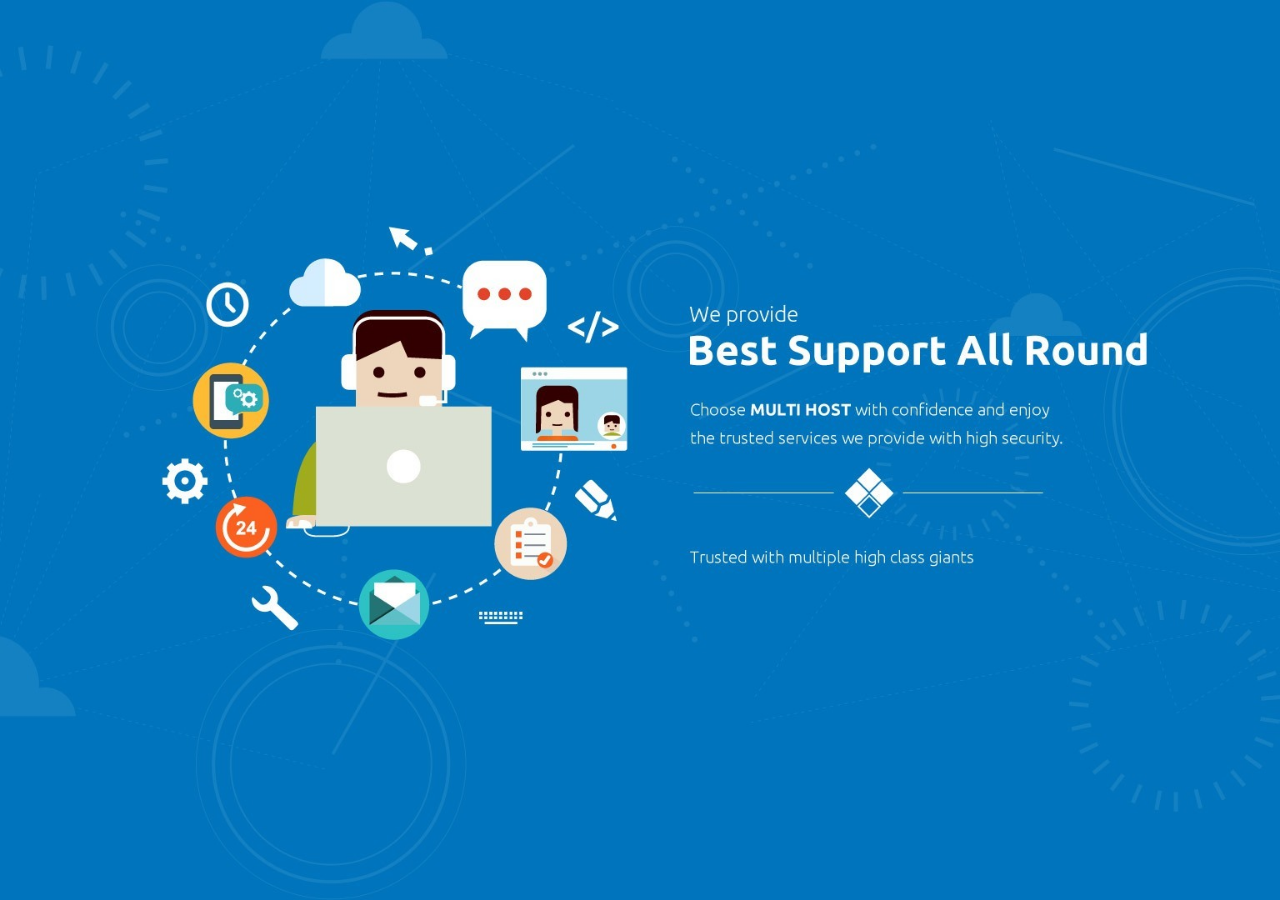
<file: new shrkaty/swiper.html>
<!DOCTYPE html>
<html lang="en">
<head>
<meta charset="utf-8">
<title>Swiper demo</title>

<link rel="stylesheet" href="css/swiper.min.css">

<style>
    html, body {
      position: relative;
      height: 100%;
    }
    body {
      background: #eee;
      font-family: Helvetica Neue, Helvetica, Arial, sans-serif;
      font-size: 14px;
      color:#000;
      margin: 0;
      padding: 0;
    }
    .swiper-container {
      width: 100%;
      height: 100%;
    }
    .swiper-slide {

      /* Center slide text vertically */
      display: -webkit-box;
      display: -ms-flexbox;
      display: -webkit-flex;
      display: flex;
      -webkit-box-pack: center;
      -ms-flex-pack: center;
      -webkit-justify-content: center;
      justify-content: center;
      -webkit-box-align: center;
      -ms-flex-align: center;
      -webkit-align-items: center;
      align-items: center;
    }

    .swiper-slide{
        width: 100%;
        height: 100%;
        background: url(images/slide2.jpg)center center;
        background-size: cover;
    }
  </style>
</head>
<body>

<div class="swiper-container">
<div class="swiper-wrapper">
<div class="swiper-slide"></div>
<div class="swiper-slide"></div>
<div class="swiper-slide"></div>
<div class="swiper-slide"></div>
<div class="swiper-slide"></div>
<div class="swiper-slide"></div>
<div class="swiper-slide"></div>
<div class="swiper-slide"></div>
<div class="swiper-slide"></div>
<div class="swiper-slide"></div>
</div>
</div>

<script src="js/swiper.min.js"></script>

<script>
    var swiper = new Swiper('.swiper-container');
  </script>
</body>
</html>
</file>
<file: Css/costome.css>
/*  Start Global  */

body{
	height: 6000px;
}

 *{
 	font-family: 'Mukta', sans-serif;
 }

 .container{
 	margin:auto;
 	width: 70%;

 }

 /*  End Global  */


/*   Start Slider      */
.header{
	background-image: url('../images/-steve-jobs.jpg');
	background-size: cover;
	height: 700px;
}
.header .slider{
 	text-align: center;
 	padding: 300px 0 0; 
}
.header .slider h1{
	color: #fff;
    border-bottom: 2px solid #fff;
    border-top: 2px solid #fff;
    margin: 45px auto;
    width: fit-content;
    font: normal bold 3.55em/1.2 'Mukta', sans-serif;
}
.header .slider input{
    padding: 10px 29px;
    background-color: transparent;
    border: 2px solid #fff;
    color: #fff !important;
    text-transform: capitalize;
    box-shadow: 2px 3px 2px 4px rgba(0,0,0,0.8);
}

/*  End Slider  */

			 										/* Start Navbar */

 .navbar{
	color: #fff;
	background-color: #252f31;
	text-transform: capitalize;
	overflow: hidden;
	height: 45px;
}
 .navbar h2{
 	color:#fff !important;
	float: left;
	margin: 12px 0 0;
}


 .navbar h2 span{
	color: #2cc26c
}

 .navbar ul{
	float:right;
	list-style: none;
	margin: 8px 0 0;
}
 .navbar ul li{
	float: left;
	padding: 10px;
}

 .navbar ul li:hover,
 .navbar ul .active{
	color: #2cc26c;
	text-transform: uppercase;
	cursor: pointer;
}													/*   End  Navbar  */


/*  Start  Goals  */

.dreems{
	overflow: hidden;
	padding: 40px 0 40px 0;
	color: #556365;
}

.dreems .goals{
	float: left;
	width: 33.33333%;
}

.dreems .goals p{padding: 0 9px 0 0;}
 
/* End   Golas*/


/* Start About Me  */
.about{
	color: #556365;
	background-color: #f2f2f2;
	overflow: hidden;
}
.about .image{
	float: left;
    width: 40%;
    height: 616px;


}
.about .image{
	background-image: url(../images/steve-jobs.png);
}
.about .right-side{
	padding: 3.5em 0;
	width: 58%;
	float: right;
}	
.about p{
	font-size: 12px;
}

.about .info{
    padding: 3.5em 0;
}
.about .matches{

}
.about .matches div{
	width: 50%;
	float: left;
}
 .matches .matches-content{
 	width: 70% !important;
 }
.about .matches div .icon{
	width: 20%;
    height: 80px;
    margin: 26px 0 0;
    font-size: 2em;
    color: #2cc26c;
}
/*   End About Me */

/*	Start	Skills	*/
.skills{
	overflow: hidden;
	color: #556365;
	padding: 0 0 60px;
}
.skills .info{
	float: left;
	width: 48%;
	padding: 40px 0 0; 
}
.skills .info h2{
	padding: 10px 0 20px;
}
.skills .info .button{
	margin: 40px 0 0;
}
.skills .info .button input{
	width: 30%;
    height: 46px;
    background-color: #fff;
    border: 2px solid #2dcc70;
    color: #2dcc70;
    font-weight: bold;
    text-transform: capitalize;
    box-shadow: 0 8px 17px 0 rgba(0,0,0,0.2), 0 6px 20px 0 rgba(0,0,0,0.19);
    transform: none;

}
.skills .progs{
	float: right;
	width: 48%;
	padding: 90px 0 0;

}
.skills .progs h3{
	margin: 20px 0 5px;
}
.skills .progs .progress{
	width: 100%;
	height: 22px;
	background-color: #f3f3f3;
    box-shadow: 0 8px 17px 0 rgba(0,0,0,0.2), 0 6px 20px 0 rgba(0,0,0,0.19);

}
.skills .progs .progress .prog{
	width: 90%;
	color: #fff;
	background-color: #2cc26c;
	height: 100%;
	text-align: right;
	line-height: normal;
	padding-right: 4px;
}
.skills .progs .progress .other{
	width: 70%;

}

/*	End 	Skills	*/

/*	Start 	Resume 	*/

.resume{
	background-color: #f2f2f2;
	text-align: center;
	padding: 3em 0 1em;
}
.resume .content .script{

}
.content .script p{
	padding: 0.25em 0 0;

}
.content .button{
	padding: 2em 0 0;
}
.content .button input{
	width: 18%;
    height: 3rem;
    background-color: #fff;
    border: 2px solid #2dcc70;
    color: #2dcc70;
    text-transform: uppercase;
    font-weight: bold;
    font-size: 1.02vw;
    box-shadow: 0 8px 17px 0 rgba(0,0,0,0.2), 0 6px 20px 0 rgba(0,0,0,0.19);
    transform: none;
}
.content .cube{
	width: 60px;
    height: 60px;
    margin: 0px auto;
    transform: translate(0 , 28px) rotate(45deg);
    background-color: #f2f2f2;
}
/*	End 	Resume 	*/

/* 	Start	My 	Education 	*/

.education, .exsperience
{
	overflow: hidden;
	padding: 3.5em 0 0;
}
.education .top-box .left-side,
.exsperience .top-box .left-side{
	width: 48%;
	float: left;
}
.education .top-box .right-side,
.exsperience .top-box .right-side{
	width: 48%;
	float: right;
	padding: 4em 0 0;
	overflow: hidden;
}
.education .top-box .right-side h3:nth-of-type(2),
.exsperience .top-box .right-side h3:nth-of-type(2),
.exsperience .top-box .right-side h3:nth-of-type(3)
{
	padding: 3em 0 0;
}
.education .top-box .right-side .small,
.exsperience .top-box .right-side .small{
	background-color: #2dcc70;
    margin: 0 0 3em 0;
    color: #fff;
    font-size: 0.7em;
    width: 5em;
    line-height: normal;
    text-transform: uppercase;
    text-align: center;
    letter-spacing: 0.5px;
    padding: 1.5px 0;
}
.education .top-box .right-side .rs-h3s,
.exsperience .top-box .right-side .rs-h3s{
	margin: 8px 0;
}
.education .top-box .right-side h3+p,
.exsperience .top-box .right-side h3+p{
	margin: 5px 0;
	text-transform: capitalize;
}
/* 	End	My 	Education 	*/

/* 	Start 	Testimonials 	*/

.testimonials{
	color: #556365;
	background-color: #f2f2f2;
	overflow: hidden;
	text-align: center;
	padding: 3em 0;
	margin: 45px 0;

}
.testimonials .slider .comment{

}
.testimonials .slider .comment p{
    font-size: 1.3em;
    line-height: 1.3em;
    font-style: italic;
}
.testimonials .dots div{
	display: inline-block;
	width: 8px;
	height: 8px;
	border: 2px solid #2dcc70;
	border-radius: 50%;
	cursor: pointer;
}

.testimonials .dots div:hover,
.testimonials .dots .active{
	background-color: #2dcc70;
}

/* 	End 	Testimonials 	*/


/* 	Start 	Portfolio 	*/

.portfolio{
	overflow: hidden;
	text-align: center;

}
.portfolio h1{
	padding: 20px 0 0;
}
.portfolio .grid div:first-child{
	padding: 30px 0 0;
}
.portfolio .grid div:last-child{
	padding: 0 0 30px;
}
.portfolio .grid div img{
	width: 29%;
    height: 240px;
    display: inline-block;
    margin: 2%;
    box-shadow: 0 8px 17px 0 rgba(0,0,0,0.2), 0 6px 20px 0 rgba(0,0,0,0.19);

}
/* 	End 	Portfolio 	*/

/* 	Start 	Footer 		*/

.footer{
	background-color: #252f31;
	overflow:hidden;
	color: #fff;
	padding: 50px 0 0;
}
.footer .left-side{
	float: left;
	width: 45%;

}
.footer .left-side h1{
	color: #d3d4d6;
}

.footer .left-side p{
	margin: 30px 0;
} 
.footer .right-side{
	float: right;
	width: 45%;
	padding: 44px 0;
}


.footer .right-side *{
	display: block;
	margin: 15px 0;

}
.footer .right-side input{
	background-color: #4b5557;
	border: none;
	width: 99%;
	height: 40px;
}

.footer textarea{
	height: 200px;
	background-color: #4b5557;
	border: none;
	width: 99%;
	box-shadow: 2px 3px 4px 2px #001101;
}
.footer .right-side input:last-child{
	width: fit-content; 
    padding: 10px 29px;
    background-color: #191e21;
    border: none;
    color: #fff !important;
    text-transform: capitalize;
}

.footer .bottom-part{
	clear: both;
	background-color: #191e21;
	text-align: center;
	padding: 25px 0;

}
.footer .copyrights{
	margin:15px;
	color: #4b5557;
	font-size: 15px;
	text-transform: uppercase;
}

.footer .icon span *{
	width: 25px;
    height: 25px;
    display: inline-block;
    font-size: 18px;
    margin: 2px;
    background-color: #4b5557;
    border-radius: 50%;
    color: #191e21;
    line-height: 25px;
}
.footer .icon *:hover{
	color: #fff;
	cursor: pointer;
}
/* 	End 	Footer 		*/


/* -- -- -- fixs  -- -- -- */

h1 , h2 , h3 , h4{
	text-transform: uppercase;
	color: #556365;
}
p{
    color: rgba(158, 158, 158, .99);
	line-height: 1.5em;
	font-size: 15px;
}
hr{
	color: #dbdbdb;
	opacity: 0.5;
	width: 1024px;
}

.h-r{
	margin: 3.3em;
}
.fa{
    font-size: 2.5vw;
}
input{
	font-family: inherit;
    letter-spacing: 1px;
}
.paint , label{
	color: #d3d4d6;
	text-transform: capitalize;
}
a{
	text-decoration: none;
	color: inherit;
}
input:hover{
	box-shadow: 2px 3px 4px 2px #001101;
	transform:scale3d(1.01,1.01,1)
}
</file>
<file: new shrkaty/css/costom.css>
/* 	Start 	Global 	*/

body {
}
*{
    font-family: 'Cairo', sans-serif;
}

.cell-veiw{
  display: table-cell;
  vertical-align: middle;
  height: inherit;
}

.nopadding{
    padding: 0;
}

section{
    overflow: hidden;
}
/* 	End 	Global 	*/

/*~~~~~~~~~~~~~~~~~~~~~~~~~~~~~~~~~~~~~~~~~~~~~~~~~~~~~~~~~~~~~~~~~~~~~~~~~~~~~~~~~~~~~~~~~~~~~~~~~~~*/
/********** 	Start 	Header 	         **********/
/*~~~~~~~~~~~~~~~~~~~~~~~~~~~~~~~~~~~~~~~~~~~~~~~~~~~~~~~~~~~~~~~~~~~~~~~~~~~~~~~~~~~~~~~~~~~~~~~~~~~*/

/***********    Header top section       **********/

.top-sec{
    width: 100%;
    height: 122px;
    background-color: #232c3b;
    color: #fff;
}
.top-sec .contact-sec{
    margin: 40px 0;
}
.top-sec .contact-sec h2{
    color: #a3403b;
    margin: 0 0 0 20px !important;

}
.top-sec .contact-sec .numper{
    padding: 7px 0 0;
    font-size: 1.333em;
}


/***********    Header top section       **********/

/*~~~~~~~~~~~~~~~~~~~~~~~~~~~~~~~~~~~~~~~~~~~~~~~~~~~~~~~~~~~~~~~~~~~~~~~~~~~~~~~~~~~~~~~~~~~~~~~~~~~*/
/***********    Navbar       **********/
/*~~~~~~~~~~~~~~~~~~~~~~~~~~~~~~~~~~~~~~~~~~~~~~~~~~~~~~~~~~~~~~~~~~~~~~~~~~~~~~~~~~~~~~~~~~~~~~~~~~~*/
.nav-fix{
    overflow: visible;
}

.navbar{
    margin: 0;
    z-index: 1;
    background: #fff;
    box-shadow: 2px 4px 8px 0 rgba(0,0,0,0.1);
}
.nav-content{

}
.navbar-inverse{
    border: none;
    background: #fff;   
}
.navbar-inverse .navbar-toggle{
    position: relative;
    left: 15px;
    background: #e74c3c;
    border: none;
    top: 25px;
}
.navbar-inverse .navbar-toggle:focus, .navbar-inverse .navbar-toggle:hover {
    background-color: #b33b2fe3;
}
.affix {
      top: 0;
      width: 100%;
      -webkit-transition: all .5s ease-in-out;
      transition: all .5s ease-in-out;
  }


/***********    Logo         *********/
.logo-sec{
    width: 100px;
    height: 111px;
    position: absolute;
    right: 70px;

}
.logo{
    display: table-cell;
    vertical-align: middle;
    height: inherit;
}
.logo-sec .logo img{
    max-width: 90%;

}
/***********    Logo         *********/

/*~~~~~~~~~~~~~~~~~~~~~~~~~~~~~~~~~~~~~~~~~~~~~~~~~~~~~~~~~~~~~~~~~~~~~~~~~~~~~~~~~~~~~~~~~~~~~~~~~~~*/

/***********    right-side         *********/
.right-side{
    display: inline;
    margin: 0 90px 0 0 ;
}
.right-side ul{
    margin: 45px 0 0 0;
    display: inline-table;
    padding: 0 10px;
}

/*~~~~~~~~~~~~~~~~~~~~~~~~~~~~~~~~~~~~~~~~~~~~~~~~~~~~~~~~~~~~~~~~~~~~~~~~~~~~~~~~~~~~~~~~~~~~~~~~~~~*/

/***********    Drop Down       **********/
.dropbtn {
    background: none;
    border: none;
}
.dropdown {
    position: relative;
    display: inline-block;
}
.dropdown-content {
    display: none;
    position: absolute;
    background: rgb(35, 44, 59);;
    min-width: 160px;
    box-shadow: 0px 8px 16px 0px rgba(0,0,0,0.2);
    z-index: 1;
    padding: 10px;
    font-size: 19px;
    overflow: hidden;
}
.dropdown-content a {
	color:rgba(171, 165, 165, 0.9) !important;
    padding: 5px;
    text-decoration: none;
    display: block;
    font-size: 14px;
}
.dropdown-content a:hover {color: #e74c3c !important;}

.dropdown:hover .dropdown-content {
    display: block;
}
.dropdown:hover .dropbtn {
    color: #e74c3c;
}


/***********    Drop Down       **********/

/***********    right-side         *********/

/*~~~~~~~~~~~~~~~~~~~~~~~~~~~~~~~~~~~~~~~~~~~~~~~~~~~~~~~~~~~~~~~~~~~~~~~~~~~~~~~~~~~~~~~~~~~~~~~~~~~*/

/***********    Left Side       **********/
.left-side{
  margin: 20px;
}
.left-side .navbar-btn{
    padding: 15px 19px;
    background: #e74c3c;
    color: #fff;
    font-size: smaller;
    box-shadow: 2px 4px 8px 0 rgba(0,0,0,0.2);
    transition: all 350ms ease-in-out;
}

.left-side .navbar-btn:hover{
    box-shadow: 1px 1px 2px rgba(0,0,0,.2), inset 0 -38px #EF6355;
}
.left-side .lead{
    padding: 25px;
    font-size: 1em;
}

/***********    Left Side       **********/

/*~~~~~~~~~~~~~~~~~~~~~~~~~~~~~~~~~~~~*/
/***********    Navbar       **********/
/*~~~~~~~~~~~~~~~~~~~~~~~~~~~~~~~~~~~~*/
/***********	End 	Header 	**********/
/*~~~~~~~~~~~~~~~~~~~~~~~~~~~~~~~~~~~~*/


/* 	   Iframe 	*/
.frame-sec{
    cursor: pointer;
    position: relative;
}
.frame-sec iframe {
    display: block;
    width: 100%;
    border: none;
    margin: 0;
    box-sizing: border-box;
    width: 1px;
    min-width: 100%;
    max-height:800px;
    cursor: pointer;
}
/* 	  Iframe 	*/


/*~~~~~~~~~~~~~~~~~~~~~~~~~~~~~~~~~~~~~~~~~~~~~~~~~~~~~~~~~~~~~~~~~~~~~~~~~~~~~~~~~~~~~~~~~~~~~~~~~~~*/
/***********    Start     Our Service  **********/
/*~~~~~~~~~~~~~~~~~~~~~~~~~~~~~~~~~~~~~~~~~~~~~~~~~~~~~~~~~~~~~~~~~~~~~~~~~~~~~~~~~~~~~~~~~~~~~~~~~~~*/
.our-service{
    margin-top: 85px;
}
/*    Intery-section    */
.entery-sec{

    width: 65%;
    margin: 20px auto;
}
.our-service .entery-sec p.lead{

    margin: 20px 0;
    color: #777 !important;
}
/*    Intery-section    */

/*~~~~~~~~~~~~~~~~~~~~~~~~~~~~~~~~~~~~~~~~~~~~~~~~~~~~~~~~~~~~~~~~~~~~~~~~~~~~~~~~~~~~~~~~~~~~~~~~~~~*/

/*    Tabs Section    */

.tabs-sec .tabs{
    margin: 40px auto 60px;
    text-align: center;

}
.tabs-sec .tabs ul{
    border: none;
}
.tabs-sec .tabs .nav-tabs>li{
  float: none;
  display: inline-block;
  margin: -2.1px;
}
.tabs-sec .tabs .nav-tabs>li>a{
    border-radius: 0%;
    background: #232c3b;
    color: #fff;
    padding: 13px 35px;
    transition: all 150ms linear;
}

.tabs-sec .tabs .nav-tabs>li>a:hover,
.tabs-sec .tabs .nav-tabs li.active a{
    background: #e74c3c;
}

/*    Tabs Section    */

/*~~~~~~~~~~~~~~~~~~~~~~~~~~~~~~~~~~~~~~~~~~~~~~~~~~~~~~~~~~~~~~~~~~~~~~~~~~~~~~~~~~~~~~~~~~~~~~~~~~~*/

/*    Tabs Content Section    */
.content-sec .col-sm-6{
    padding: 0 20px 20px;

}
.content-sec .col-sm-6 img{
    width: 80px;
    height: 80px;
    display: inline-block
}
.content-sec .col-sm-6 p{
    color:#6a7483;
    font-size: 15px;
}
/*    Tabs Content Section    */


/*~~~~~~~~~~~~~~~~~~~~~~~~~~~~~~~~~~~~~~~~~~~~*/
/***********    End     Our Service  **********/
/*~~~~~~~~~~~~~~~~~~~~~~~~~~~~~~~~~~~~~~~~~~~~*/

/*~~~~~~~~~~~~~~~~~~~~~~~~~~~~~~~~~~~~~~~~~~~~~~~~~~~~~~~~~~~~~~~~~~~~~~~~~~~~~~~~~~~~~~~~~~~~~~~~~~~*/

/*~~~~~~~~~~~~~~~~~~~~~~~~~~~~~~~~~~~~~~~~~~~~~~~~~~~~~~~~~~~~~~~~~~~~~~~~~~~~~~~~~~~~~~~~~~~~~~~~~~~*/
/***********    Start Why us   **********/
/*~~~~~~~~~~~~~~~~~~~~~~~~~~~~~~~~~~~~~~~~~~~~~~~~~~~~~~~~~~~~~~~~~~~~~~~~~~~~~~~~~~~~~~~~~~~~~~~~~~~*/
.why-us{
    background: url(../images/background-10.jpg) no-repeat center center;

}
.why-us h1{
    padding: 22px 0 0;
}
.overlay{
    width: 100%;
    height: 100%;
    background: rgba(0,0,0,0.6);
    color: #fff;
}

p.lead{
    font-size: 20px;
    margin: 30px 0;
    color: #c6cad2;
}

 .title.text-left {
    margin: 0 0 0 145px
}

 .title.text-right{
    margin: 0 145px 0 0;
}
{
    padding: 60px 0 0 0;
}
.why-us .info p{
    padding: 30px 0;
}
.why-us .why-sec{
    margin: 0 0 45px;
    color: #c6cad2;
}

.why-us .why-sec h3{
    color: #ccc;
}


/*~~~~~~~~~~~~~~~~~~~~~~~~~~~~~~~~~~~~~*/
/***********    End Why us    **********/
/*~~~~~~~~~~~~~~~~~~~~~~~~~~~~~~~~~~~~~*/


/*~~~~~~~~~~~~~~~~~~~~~~~~~~~~~~~~~~~~~~~~~~~~~~~~~~~~~~~~~~~~~~~~~~~~~~~~~~~~~~~~~~~~~~~~~~~~~~~~~~~*/
/***********    Start Registory Section   **********/
/*~~~~~~~~~~~~~~~~~~~~~~~~~~~~~~~~~~~~~~~~~~~~~~~~~~~~~~~~~~~~~~~~~~~~~~~~~~~~~~~~~~~~~~~~~~~~~~~~~~~*/
/***********    Registory Top Section   **********/
.reg{
  background: #232c3b;
  height: 600px;
}
.reg h1{
  color:#fff;
}
.reg .title{
  width: 50%
}


/***********   Registory Top Section   **********/



/*~~~~~~~~~~~~~~~~~~~~~~~~~~~~~~~~~~~~~~~~~~~*/
/******** End Registory Section   ********/
/*~~~~~~~~~~~~~~~~~~~~~~~~~~~~~~~~~~~~~~~~~~~*/


/*~~~~~~~~~~~~~~~~~~~~~~~~~~~~~~~~~~~~~~~~~~~~~~~~~~~~~~~~~~~~~~~~~~~~~~~~~~~~~~~~~~~~~~~~~~~~~~~~~~~*/
/***********    Start Turst Section   **********/
/*~~~~~~~~~~~~~~~~~~~~~~~~~~~~~~~~~~~~~~~~~~~~~~~~~~~~~~~~~~~~~~~~~~~~~~~~~~~~~~~~~~~~~~~~~~~~~~~~~~~*/

.trust .title{
  width: 50%;
}
.trust p{
  color: #6a7483;
}

.trust .right-side-text{
  height: 450px;
}
.trust .right-side-text p{
  font-size: 16px;
  line-height: 1.5;
  margin: 15px 0;
}

.trust .right-side-text .subtitle img{
    margin: 0 0 0 10px;
}
.trust .right-side-text ul li{
    padding: 7px 7px 11px 0;
    font-size: 16px;
    color: #6a7483;
}

.trust .right-side-text ul li:before{
    background: url(../images/icon-50.png);
    width: 24px;
    height: 24px;
    position: absolute;
    right: 15px;
    content: "";

}
/*~~~~~~~~~~~~~~~~~~~~~~~~~~~~~~~~~~~~~~~~~~~*/
/********   End Turst Section         ********/
/*~~~~~~~~~~~~~~~~~~~~~~~~~~~~~~~~~~~~~~~~~~~*/

/*~~~~~~~~~~~~~~~~~~~~~~~~~~~~~~~~~~~~~~~~~~~~~~~~~~~~~~~~~~~~~~~~~~~~~~~~~~~~~~~~~~~~~~~~~~~~~~~~~~~*/
/***********    Start Support Section   **********/
/*~~~~~~~~~~~~~~~~~~~~~~~~~~~~~~~~~~~~~~~~~~~~~~~~~~~~~~~~~~~~~~~~~~~~~~~~~~~~~~~~~~~~~~~~~~~~~~~~~~~*/

.support{
    background: url(../images/background-14.jpg) center center;
    background-size: cover;
}
.support .container{
    padding: 80px 15px;
}
.support .button-description{
    font-size: 20px;
    color: #c6cad2;
    margin: 0 0 20px;
}
.support .button-description a{
    color: #fff;
}
.support .button-description a:hover{
    text-decoration: none;
    color: #e74c3c;
}
/*~~~~~~~~~~~~~~~~~~~~~~~~~~~~~~~~~~~~~~~~~~~*/
/********   End Support Section         ********/
/*~~~~~~~~~~~~~~~~~~~~~~~~~~~~~~~~~~~~~~~~~~~*/





/*~~~~~~~~~~~~~~~~~~~~~~~~~~~~~~~~~~~~~~~~~~~~~~~~~~~~~~~~~~~~~~~~~~~~~~~~~~~~~~~~~~~~~~~~~~~~~~~~~~~*/
/***********    Start Footer Section   **********/
/*~~~~~~~~~~~~~~~~~~~~~~~~~~~~~~~~~~~~~~~~~~~~~~~~~~~~~~~~~~~~~~~~~~~~~~~~~~~~~~~~~~~~~~~~~~~~~~~~~~~*/
 
footer{
    color: #c6cad2;
    background-color: #232c3b;
}
footer .footer-boxs{
    margin: 0 0 40px;
}
footer h4{
    color: #fff;
}

footer div > p{
    line-height: 1.5;
    font-size: 16px;
}

footer ul{
    margin: 0;
    padding:0;
}
footer ul li>a{
    color: #c6cad2;
}
footer ul li>a:hover{
    color: #a3403b;
    text-decoration: none;
}
footer form{
    width: 100%;
    position: relative;
    margin: 25px 0;
}
footer form input[type="email"]{
    width: 86%;
    background: #eee;
    padding: 10px;
    border: none;
    border-radius:  0 6px 6px 0;
}

footer form input[type="submit"]{
    border: none;
    border-radius: 6px 0 0 6px;
    background: #e74c3c;
    width: 50px;
    height: 40px;
    background-image: url(../images/icon-21.png);
    position: absolute;
    left: 30px;
    top: 0;
    background-repeat: no-repeat;
    background-position: center;

}
footer form input[type="submit"]:hover{
   background:#EF6355;
}
footer .social-tabs{
    overflow: hidden;
    margin: 0 0 40px;
}
footer .social-icon:before{
    content: "";
    width: 100%;
    height: 100%;
    position: absolute;
    top: 0;
    right: -100%;
    background: #e74c3c;
    transition: all .7s ease-in-out;
}

footer .social-tabs .social-icon{
    display: block;
    padding: 28px 0;
    background: #ccc;
    text-align: center;
    position: relative;
}
footer .social-tabs .social-icon:hover::before {
    right: 0%;

}
footer .social-tabs a>img{
    position: relative;
}

.footer-line{
    background: #161d28;
    padding: 15px 0;
    margin: 30px 0 0;
}

.footer-line .content{
    height: 55px;
}
.footer-line img{
    margin: 0 0 0 14px;
    width: 45px;
    height: 45px;
}
.footer-line .content a{
    color: #fff;
    font-size: 16px;
    letter-spacing: 1
}
.footer-line .content a:hover{
    text-decoration: none;
    color: #a3403b;

}
/*~~~~~~~~~~~~~~~~~~~~~~~~~~~~~~~~~~~~~~~~~~~*/
/********   End Footer Section         ********/
/*~~~~~~~~~~~~~~~~~~~~~~~~~~~~~~~~~~~~~~~~~~~*/

@media screen and (max-width: 768px) { 
   .navbar .right-side{
        margin: 0 35px;
    }
    .right-side ul li{
        display: block;
        padding:10px;
    }
    .nav-content {
    background: #ffffffad;
    }
    .tabs-sec .tabs .nav-tabs>li{
        display: block;
    }
}


/* fixes */


.navbar-inverse .navbar-collapse, .navbar-inverse .navbar-form{
    border: none;
}
</file>
